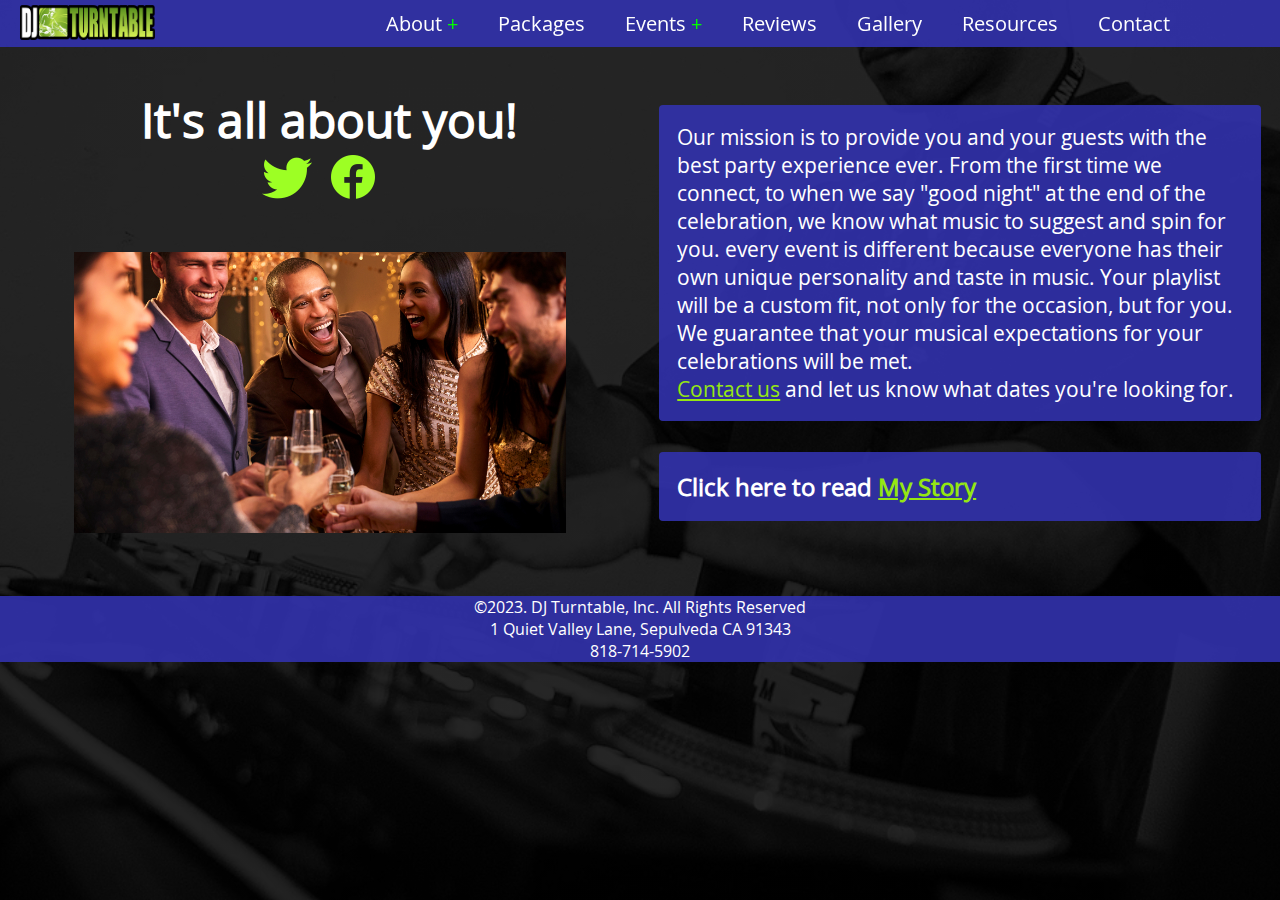
<file: about.html>
<!DOCTYPE html>
<html lang="en">
    <head>
        <title>DJ Turntable :: Musical and Entertainment Services</title>
        <meta charset="utf-8">
        <link rel="stylesheet" type="text/css" href="style.css">
        <script src="https://ajax.googleapis.com/ajax/libs/jquery/3.5.1/jquery.min.js"></script>
        
        <meta name="viewport" content="width=device-width,initial-scale=1">
        <link rel="icon" href="DJ_Turntable_LOGO_2.png">
    </head>
    <body>
        
        <div class="containerA">
            <!-- <a href="#"><img class="logo" src="DJ_Turntable_LOGO_3.png"></a> -->
            <!-- <a href="#"><img class="small-logo" src="DJ_Turntable_LOGO_1.png"></a> -->
            <nav>
                <a href="index.html" class="small-link"><img class="small-logo" src="DJ_Turntable_LOGO_1.png" alt="DJ Turntable Logo"></a>
                <a href="index.html" class="logo-link"><img class="logo" src="DJ_Turntable_LOGO_3.png" alt="DJ Turntable Logo 3"></a>
                <br>
                <a href="#" class="placeholder">LO</a>
                <!-- <input type="checkbox" id="menu-bar">
                <label for="menu-bar">Menu</label> -->
                <div class="menu-btn">
                    <div class="menu-btn__burger"></div>
                  </div>
                  
                <div class="navbar">
                    <ul>
                        <li><a href="about.html" id="about" onclick="aboutClick()">about <span class="plus">+</span></a>
                            <ul class = "dropdown-menu1">
                                <li class="dropdown-item1"><a href="story.html">My Story</a></li>
                            </ul>
                        </li>
                        
                        <li><a href="packages.html">packages</a></li>
                        <li><a href="events.html" id="events" onclick="eventClick()">events <span class="plus">+</span></a>
                            <ul class = "dropdown-menu2">
                                <li class = "dropdown-item1"><a href="weddings.html">weddings</a></li>
                                <li class = "dropdown-item2"><a href="celebrations.html">school celebrations</a></li>
                                <li class = "dropdown-item3"><a href="corporate.html">corporate events</a></li>
                                <li class = "dropdown-item4"><a href="occasions.html">special occasions</a></li>
                            </ul>
                        </li>    
                        <li><a href="reviews.html">reviews</a></li>
                        <li><a href="gallery.html">gallery</a></li>
                        <li><a href="resources.html">resources</a></li>
                        <li><a href="contact.html">contact</a></li>
                    </ul>
            </div>
            <script src="main.js"></script>
            </nav>
            <div class="spacer-area">
                <span>placeholder</span>
            </div>
            <div class="nestedgridA">
                <header class="headerA">
                    <div>
                    <h1>It's all about you!</h1>
                    <img src="twitter-icon.png" alt="Twitter Logo">
                    <img id="facebook" src="facebook-icon.png" alt="facebook logo">
                    </div>
                </header>
                <figure>
                    <img src="about.jpg" alt="people having a conversation at a party">
                </figure>
            </div>
            <main>
                <div>
                    <p>Our mission is to provide you and your guests with the best party experience ever. From the first time we connect, to when we say "good night" at the end of the celebration, we know what music to suggest and spin for you. every event is different because everyone has their own unique personality and taste in music. Your playlist will be a custom fit, not only for the occasion, but for you. We guarantee that your musical expectations for your celebrations will be met.</p>
                    <span><a href="contact.html" class="green">Contact us</a> and let us know what dates you're looking for.</span>
                </div>
            </main>
            <section>
                <div>
                    <h2>Click here to read <a href="story.html" class="green">My Story</a></h2>
                </div>
            </section>
            <footer>
                <p>©2023. DJ Turntable, Inc. All Rights Reserved</p>
                <p>1 Quiet Valley Lane, Sepulveda CA 91343</p>
                <p>818-714-5902</p>
            </footer>
        </div>
    </body>
</html>
</file>
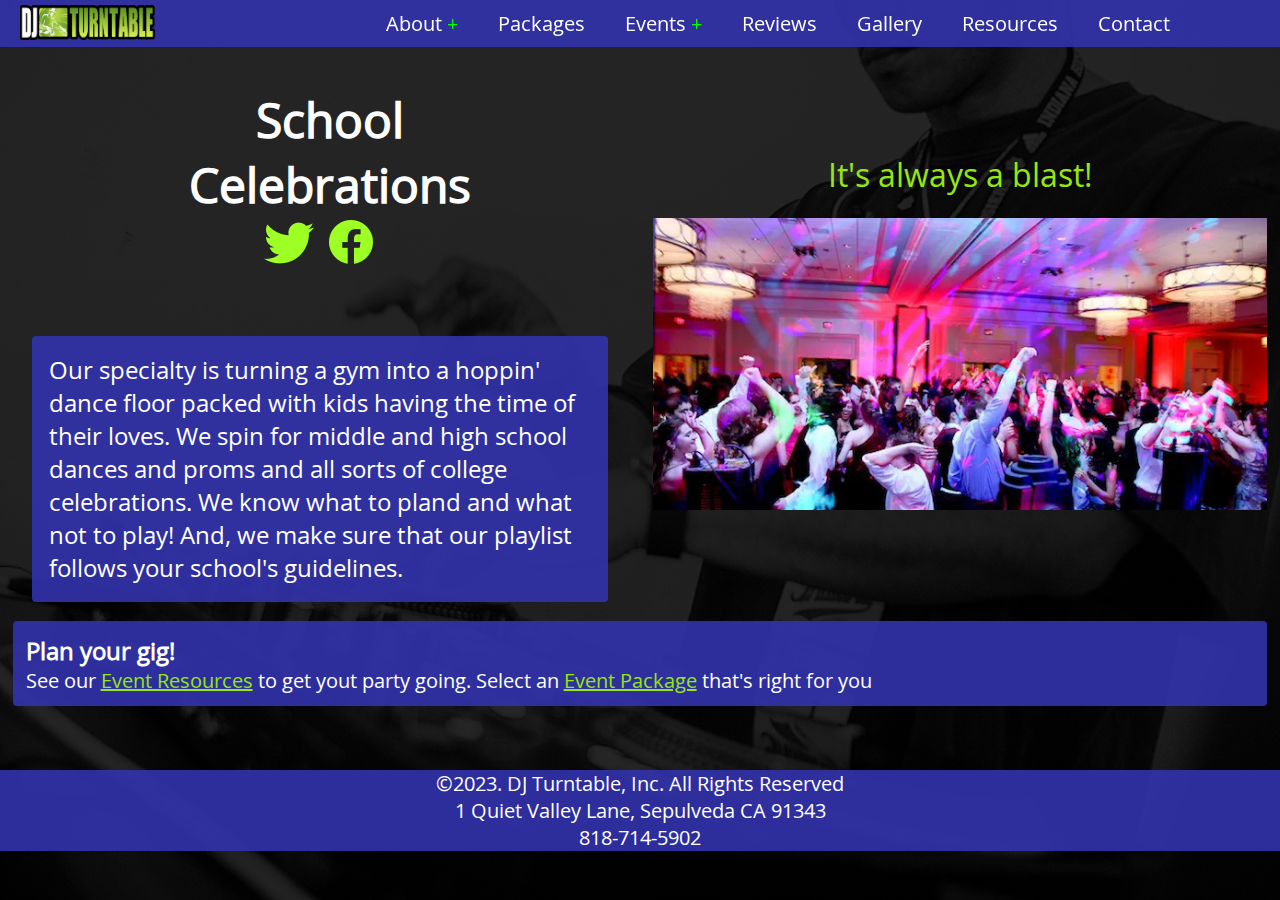
<file: celebrations.html>
<!DOCTYPE html>
<html lang="en">
    <head>
        <title>DJ Turntable :: Musical and Entertainment Services</title>
        <meta charset="utf-8">
        <link rel="stylesheet" type="text/css" href="style.css">
        <script src="https://ajax.googleapis.com/ajax/libs/jquery/3.5.1/jquery.min.js"></script>
        
        <meta name="viewport" content="width=device-width,initial-scale=1">
        <link rel="icon" href="DJ_Turntable_LOGO_2.png">
    </head>
    <body>
        
        <div class="container2">
            <!-- <a href="#"><img class="logo" src="DJ_Turntable_LOGO_3.png"></a> -->
            <!-- <a href="#"><img class="small-logo" src="DJ_Turntable_LOGO_1.png"></a> -->
            <nav>
                <a href="index.html" class="small-link"><img class="small-logo" src="DJ_Turntable_LOGO_1.png" alt="DJ Turntable Logo"></a>
                <a href="index.html" class="logo-link"><img class="logo" src="DJ_Turntable_LOGO_3.png" alt="DJ Turntable Logo 3"></a>
                <br>
                <a href="#" class="placeholder">LO</a>
                <!-- <input type="checkbox" id="menu-bar">
                <label for="menu-bar">Menu</label> -->
                <div class="menu-btn">
                    <div class="menu-btn__burger"></div>
                  </div>
                  
                <div class="navbar">
                    <ul>
                        <li><a href="about.html" id="about" onclick="aboutClick()">about <span class="plus">+</span></a>
                            <ul class = "dropdown-menu1">
                                <li class="dropdown-item1"><a href="story.html">My Story</a></li>
                            </ul>
                        </li>
                        
                        <li><a href="packages.html">packages</a></li>
                        <li><a href="events.html" id="events" onclick="eventClick()">events <span class="plus">+</span></a>
                            <ul class = "dropdown-menu2">
                                <li class = "dropdown-item1"><a href="weddings.html">weddings</a></li>
                                <li class = "dropdown-item2"><a href="celebrations.html">school celebrations</a></li>
                                <li class = "dropdown-item3"><a href="corporate.html">corporate events</a></li>
                                <li class = "dropdown-item4"><a href="occasions.html">special occasions</a></li>
                            </ul>
                        </li>    
                        <li><a href="reviews.html">reviews</a></li>
                        <li><a href="gallery.html">gallery</a></li>
                        <li><a href="resources.html">resources</a></li>
                        <li><a href="contact.html">contact</a></li>
                    </ul>
            </div>
            <script src="main.js"></script>
            </nav>
            <div class="spacer-area">
                <span>placeholder</span>
            </div>
            <header class="header2">
                <h1>School Celebrations</h1>
                <img src="twitter-icon.png" alt="Twitter Logo">
                <img id="facebook" src="facebook-icon.png" alt="facebook logo">
            </header>
            <figure>
                <figcaption>It's always a blast!</figcaption><br>
                <img src="school-dance.jpg" alt="DJ Turntable performing at a school dance">
            </figure>
            <main>
                <div><p>Our specialty is turning a gym into a hoppin' dance floor packed with kids having the time of their loves. We spin for middle and high school dances and proms and all sorts of college celebrations. We know what to pland and what not to play! And, we make sure that our playlist follows your school's guidelines.</p>
                </div>
            </main>
            <section>
                <h2>Plan your gig!</h2>
                <p>See our <a href="resources.html"><span class="green">Event Resources</span></a> to get yout party going. Select an <a href="packages.html"><span class="green">Event Package</span></a> that's right for you</p>
            </section>
            <footer>
                <p>©2023. DJ Turntable, Inc. All Rights Reserved</p>
                <p>1 Quiet Valley Lane, Sepulveda CA 91343</p>
                <p>818-714-5902</p>
            </footer>
        </div>
    </body>
</html>
</file>
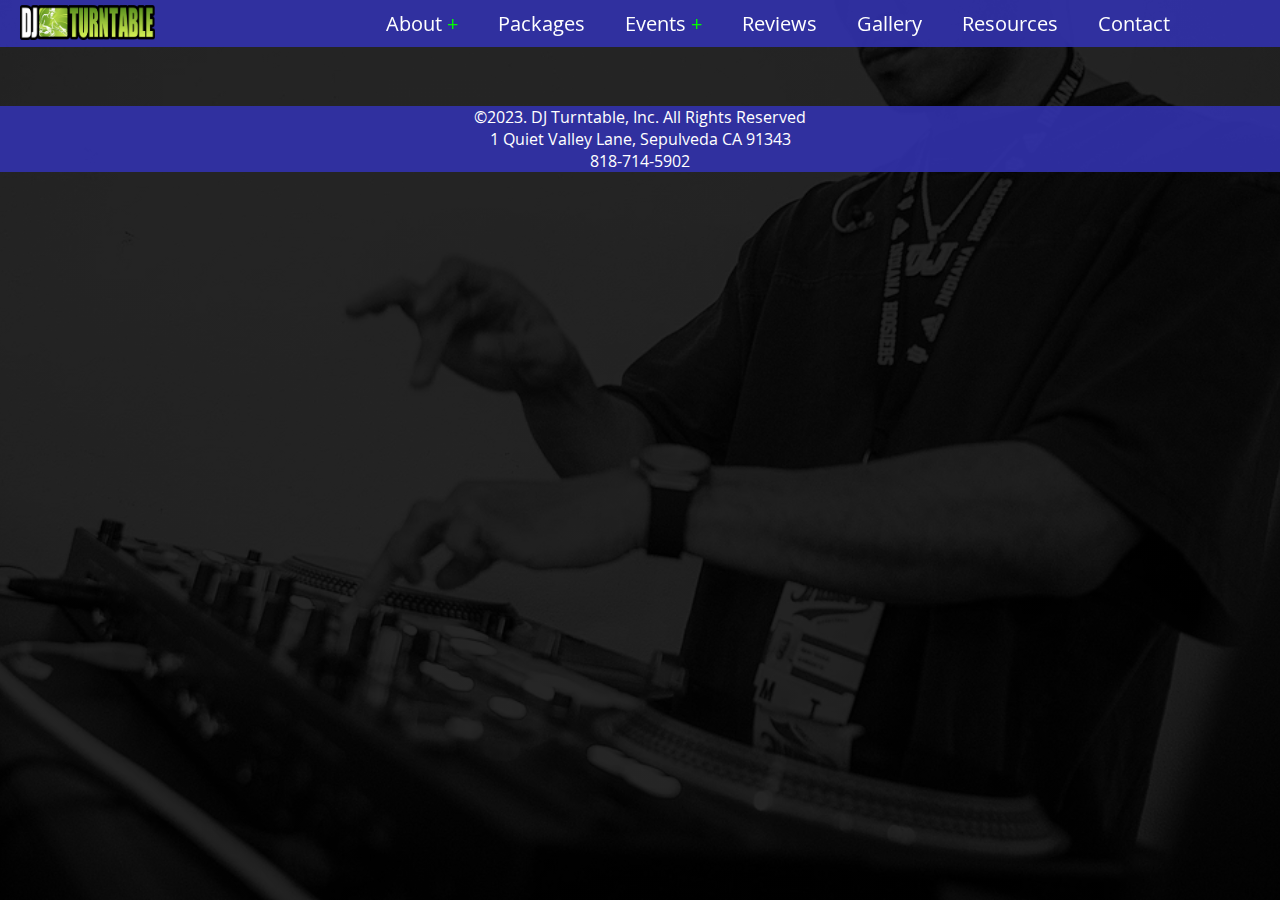
<file: common.html>
<!DOCTYPE html>
<html lang="en">
    <head>
        <title>DJ Turntable :: Musical and Entertainment Services</title>
        <meta charset="utf-8">
        <link rel="stylesheet" type="text/css" href="style.css">
        <script src="https://ajax.googleapis.com/ajax/libs/jquery/3.5.1/jquery.min.js"></script>
        
        <meta name="viewport" content="width=device-width,initial-scale=1">
        <link rel="icon" href="DJ_Turntable_LOGO_2.png">
    </head>
    <body>
        
        <div class="container1">
            <!-- <a href="#"><img class="logo" src="DJ_Turntable_LOGO_3.png"></a> -->
            <!-- <a href="#"><img class="small-logo" src="DJ_Turntable_LOGO_1.png"></a> -->
            <nav>
                <a href="index.html"><img class="small-logo" src="DJ_Turntable_LOGO_1.png"></a>
                <a href="index.html"><img class="logo" src="DJ_Turntable_LOGO_3.png"></a>
                <br>
                <a href="#" class="placeholder">LO</a>
                <!-- <input type="checkbox" id="menu-bar">
                <label for="menu-bar">Menu</label> -->
                <div class="menu-btn">
                    <div class="menu-btn__burger"></div>
                  </div>
                  
                <div class="navbar">
                    <ul>
                        <li><a href="about.html" id="about" onclick="aboutClick()">about <span class="plus">+</span></a>
                            <ul class = "dropdown-menu1">
                                <li class="dropdown-item1"><a href="story.html">My Story</a></li>
                            </ul>
                        </li>
                        
                        <li><a href="#">packages</a></li>
                        <li><a href="events.html" id="events" onclick="eventClick()">events <span class="plus">+</span></a>
                            <ul class = "dropdown-menu2">
                                <li class = "dropdown-item1"><a href="weddings.html">weddings</a></li>
                                <li class = "dropdown-item2"><a href="celebrations.html">school celebrations</a></li>
                                <li class = "dropdown-item3"><a href="corporare.html">corporate events</a></li>
                                <li class = "dropdown-item4"><a href="occasions.html">special occasions</a></li>
                            </ul>
                        </li>    
                        <li><a href="reviews.html">reviews</a></li>
                        <li><a href="gallery.html">gallery</a></li>
                        <li><a href="resources.html">resources</a></li>
                        <li><a href="contact.html">contact</a></li>
                    </ul>
            </div>
            <script src="main.js"></script>
            </nav>
            <div class="spacer-area">
                <span>placeholder</span>
            </div>
            <footer>
                <p>©2023. DJ Turntable, Inc. All Rights Reserved</p>
                <p>1 Quiet Valley Lane, Sepulveda CA 91343</p>
                <p>818-714-5902</p>
            </footer>
        </div>
    </body>
</html>
</file>
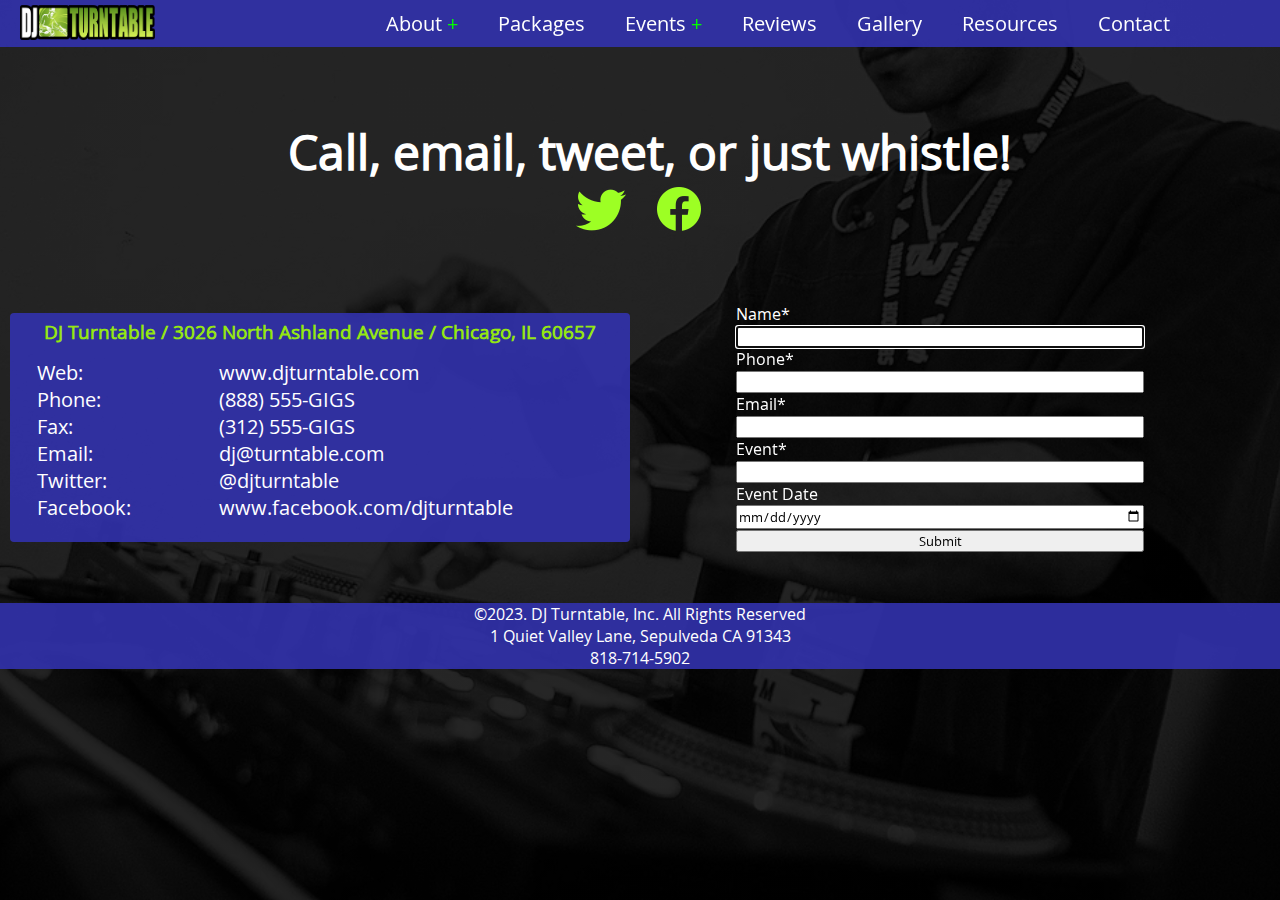
<file: contact.html>
<!DOCTYPE html>
<html lang="en">
    <head>
        <title>DJ Turntable :: Musical and Entertainment Services</title>
        <meta charset="utf-8">
        <link rel="stylesheet" type="text/css" href="style.css">
        <script src="https://ajax.googleapis.com/ajax/libs/jquery/3.5.1/jquery.min.js"></script>
        
        <meta name="viewport" content="width=device-width,initial-scale=1">
        <link rel="icon" href="DJ_Turntable_LOGO_2.png">
    </head>
    <body>
        
        <div class="containerC">
            <!-- <a href="#"><img class="logo" src="DJ_Turntable_LOGO_3.png"></a> -->
            <!-- <a href="#"><img class="small-logo" src="DJ_Turntable_LOGO_1.png"></a> -->
            <nav>
                <a href="index.html" class="small-link"><img class="small-logo" src="DJ_Turntable_LOGO_1.png" alt="DJ Turntable Logo"></a>
                <a href="index.html" class="logo-link"><img class="logo" src="DJ_Turntable_LOGO_3.png" alt="DJ Turntable Logo 3"></a>
                <br>
                <a href="#" class="placeholder">LO</a>
                <!-- <input type="checkbox" id="menu-bar">
                <label for="menu-bar">Menu</label> -->
                <div class="menu-btn">
                    <div class="menu-btn__burger"></div>
                  </div>
                  
                <div class="navbar">
                    <ul>
                        <li><a href="about.html" id="about" onclick="aboutClick()">about <span class="plus">+</span></a>
                            <ul class = "dropdown-menu1">
                                <li class="dropdown-item1"><a href="story.html">My Story</a></li>
                            </ul>
                        </li>
                        
                        <li><a href="packages.html">packages</a></li>
                        <li><a href="events.html" id="events" onclick="eventClick()">events <span class="plus">+</span></a>
                            <ul class = "dropdown-menu2">
                                <li class = "dropdown-item1"><a href="weddings.html">weddings</a></li>
                                <li class = "dropdown-item2"><a href="celebrations.html">school celebrations</a></li>
                                <li class = "dropdown-item3"><a href="corporate.html">corporate events</a></li>
                                <li class = "dropdown-item4"><a href="occasions.html">special occasions</a></li>
                            </ul>
                        </li>    
                        <li><a href="reviews.html">reviews</a></li>
                        <li><a href="gallery.html">gallery</a></li>
                        <li><a href="resources.html">resources</a></li>
                        <li><a href="contact.html">contact</a></li>
                    </ul>
            </div>
            <script src="main.js"></script>
            </nav>
            <div class="spacer-area">
                <span>placeholder</span>
            </div>
            <header>
                <h1>Call, email, tweet, or just whistle!</h1>
                <img src="twitter-icon.png" alt="Twitter Logo">
                <img id="facebook" src="facebook-icon.png" alt="facebook logo">
            </header>
            <main class="nestedgridC">
                
                    <h3 class="formhead">DJ Turntable / 3026 North Ashland Avenue / Chicago, IL 60657</h3>
                    
                    <ul class="leftul">
                        <li>Web:</li>
                        <li>Phone:</li>
                        <li>Fax:</li>
                        <li>Email:</li>
                        <li>Twitter:</li>
                        <li>Facebook:</li>
                    </ul>
                    <ul class="rightul">
                        <li>www.djturntable.com</li>
                        <li>(888) 555-GIGS</li>
                        <li>(312) 555-GIGS</li>
                        <li>dj@turntable.com</li>
                        <li>@djturntable</li>
                        <li>www.facebook.com/djturntable</li>
                    </ul>
                
            </main>
            <form action="https://formspree.io/f/xrgvonpv" method="POST">
                <div class="div1">
                    Name*<br><input type="text" size="40" name="fullname" autofocus required spellcheck="false" autocomplete="off" aria-label="Name"><br>
                    Phone*<br><input type="tel" size="40" name="phone" required autocomplete="off" aria-label="Phone Number"><br>
                    Email*<br><input type="email" size="40" name="email" required spellcheck="false" autocomplete="off" aria-label="Email"><br>
                    Event*<br><input type="text" size="40" name="event" required spellcheck="false" autocomplete="off" aria-label="Name"><br> 
                    Event Date<br><input type="date" name="entry" aria-label="Expected date of entry"><br>
                    <input type= "submit" value="Submit" size="30" class="button" aria-label="Submit">
                </div>
            </form>
            <footer>
                <p>©2023. DJ Turntable, Inc. All Rights Reserved</p>
                <p>1 Quiet Valley Lane, Sepulveda CA 91343</p>
                <p>818-714-5902</p>
            </footer>
        </div>
    </body>
</html>
</file>
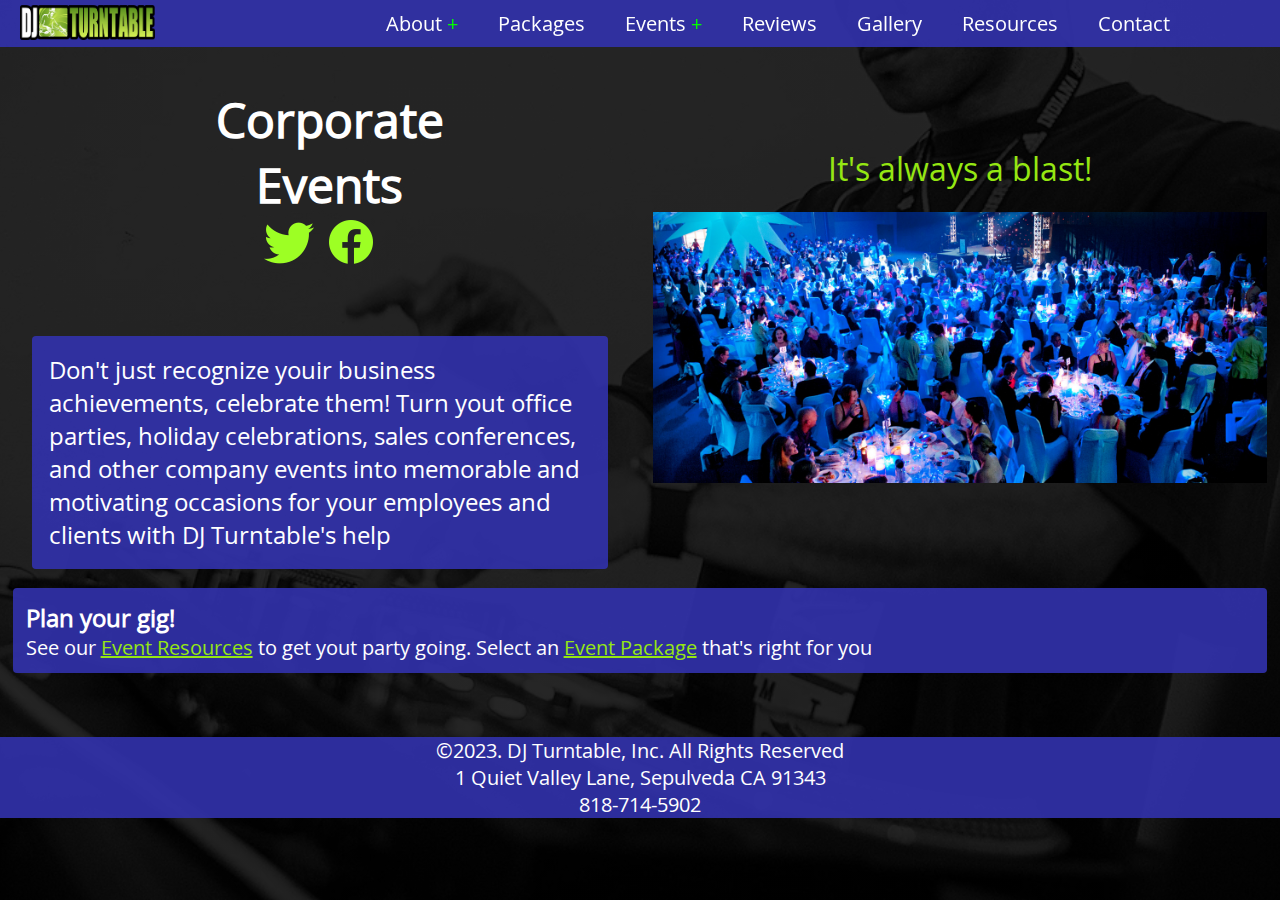
<file: corporate.html>
<!DOCTYPE html>
<html lang="en">
    <head>
        <title>DJ Turntable :: Musical and Entertainment Services</title>
        <meta charset="utf-8">
        <link rel="stylesheet" type="text/css" href="style.css">
        <script src="https://ajax.googleapis.com/ajax/libs/jquery/3.5.1/jquery.min.js"></script>
        
        <meta name="viewport" content="width=device-width,initial-scale=1">
        <link rel="icon" href="DJ_Turntable_LOGO_2.png">
    </head>
    <body>
        
        <div class="container2">
            <!-- <a href="#"><img class="logo" src="DJ_Turntable_LOGO_3.png"></a> -->
            <!-- <a href="#"><img class="small-logo" src="DJ_Turntable_LOGO_1.png"></a> -->
            <nav>
                <a href="index.html" class="small-link"><img class="small-logo" src="DJ_Turntable_LOGO_1.png" alt="DJ Turntable Logo"></a>
                <a href="index.html" class="logo-link"><img class="logo" src="DJ_Turntable_LOGO_3.png" alt="DJ Turntable Logo 3"></a>
                <br>
                <a href="#" class="placeholder">LO</a>
                <!-- <input type="checkbox" id="menu-bar">
                <label for="menu-bar">Menu</label> -->
                <div class="menu-btn">
                    <div class="menu-btn__burger"></div>
                  </div>
                  
                <div class="navbar">
                    <ul>
                        <li><a href="about.html" id="about" onclick="aboutClick()">about <span class="plus">+</span></a>
                            <ul class = "dropdown-menu1">
                                <li class="dropdown-item1"><a href="story.html">My Story</a></li>
                            </ul>
                        </li>
                        
                        <li><a href="packages.html">packages</a></li>
                        <li><a href="events.html" id="events" onclick="eventClick()">events <span class="plus">+</span></a>
                            <ul class = "dropdown-menu2">
                                <li class = "dropdown-item1"><a href="weddings.html">weddings</a></li>
                                <li class = "dropdown-item2"><a href="celebrations.html">school celebrations</a></li>
                                <li class = "dropdown-item3"><a href="corporate.html">corporate events</a></li>
                                <li class = "dropdown-item4"><a href="occasions.html">special occasions</a></li>
                            </ul>
                        </li>    
                        <li><a href="reviews.html">reviews</a></li>
                        <li><a href="gallery.html">gallery</a></li>
                        <li><a href="resources.html">resources</a></li>
                        <li><a href="contact.html">contact</a></li>
                    </ul>
            </div>
            <script src="main.js"></script>
            </nav>
            <div class="spacer-area">
                <span>placeholder</span>
            </div>
            <header class="header2">
                <h1>Corporate Events</h1>
                <img src="twitter-icon.png" alt="Twitter Logo">
                <img id="facebook" src="facebook-icon.png" alt="facebook logo">
            </header>
            <figure>
                <figcaption>It's always a blast!</figcaption><br>
                <img src="corporate.jpg" alt="DJ Turntable performing at a wedding">
            </figure>
            <main>
                <div><p>Don't just recognize youir business achievements, celebrate them! Turn yout office parties, holiday celebrations, sales conferences, and other company events into memorable and motivating occasions for your employees and clients with DJ Turntable's help</p>
                </div>
            </main>
            <section>
                <h2>Plan your gig!</h2>
                <p>See our <a href="resources.html"><span class="green">Event Resources</span></a> to get yout party going. Select an <a href="packages.html"><span class="green">Event Package</span></a> that's right for you</p>
            </section>
            <footer>
                <p>©2023. DJ Turntable, Inc. All Rights Reserved</p>
                <p>1 Quiet Valley Lane, Sepulveda CA 91343</p>
                <p>818-714-5902</p>
            </footer>
        </div>
    </body>
</html>
</file>
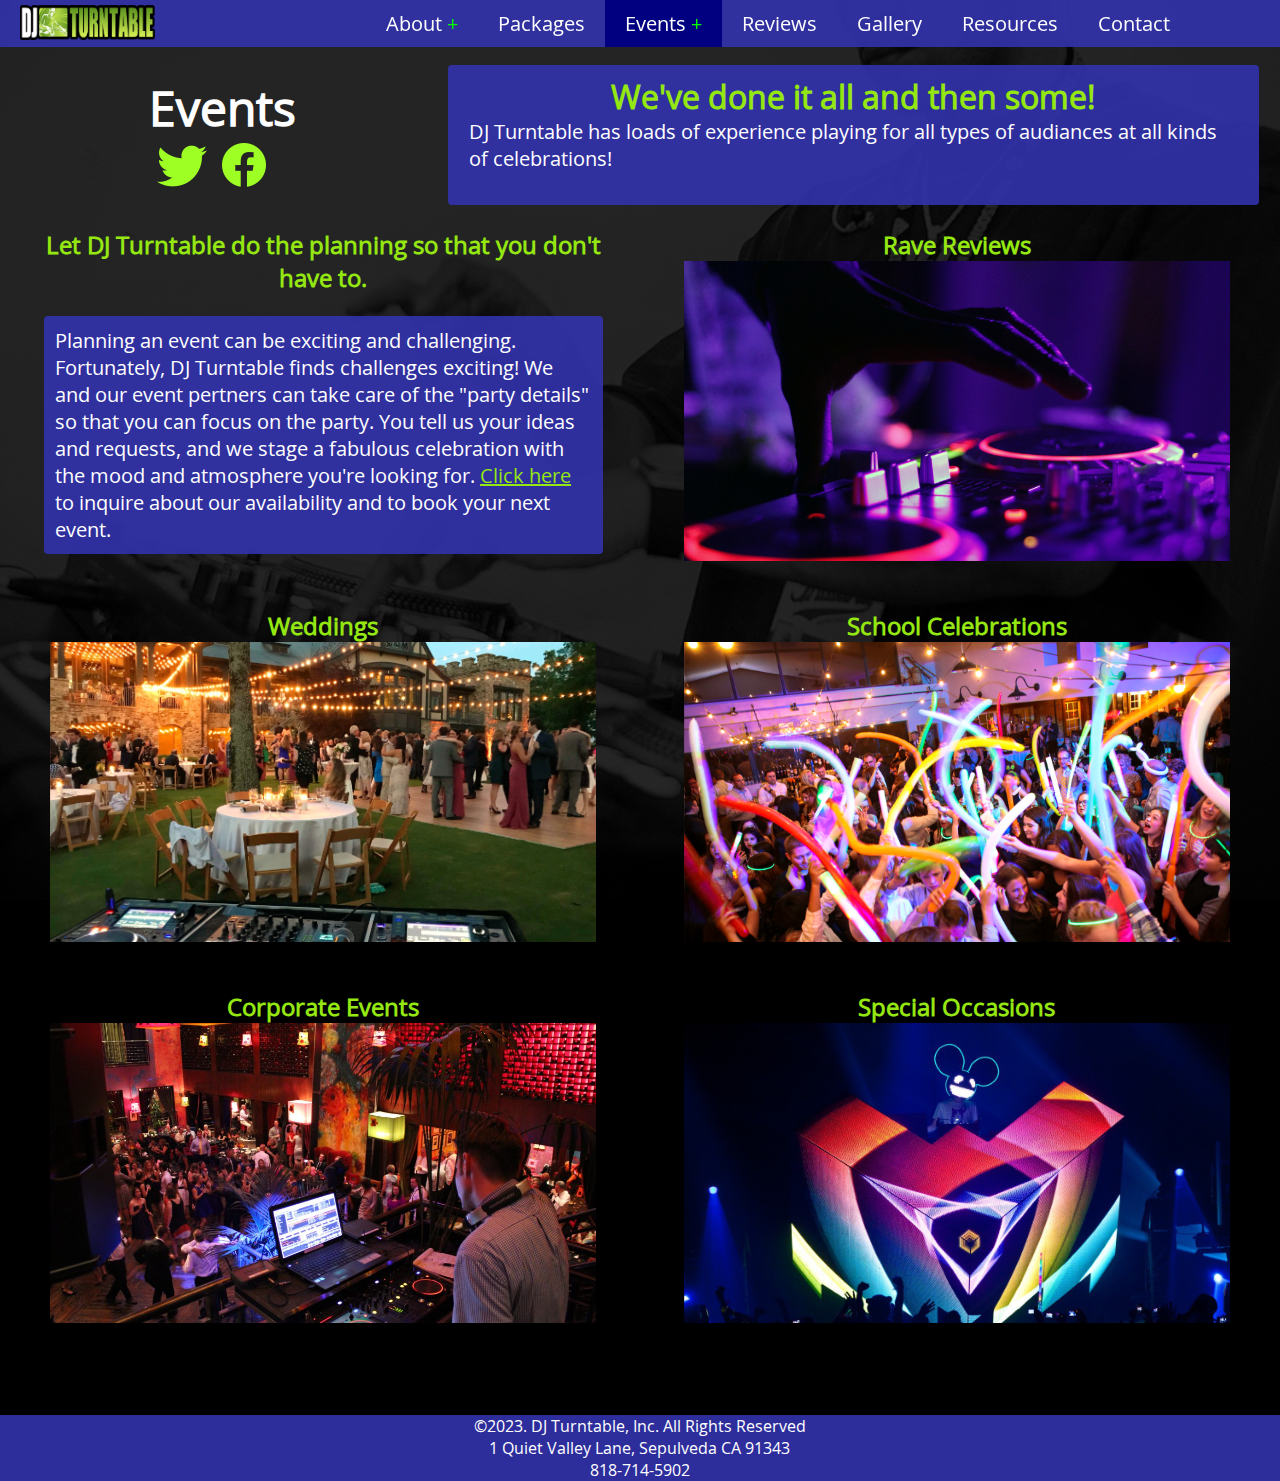
<file: events.html>
<!DOCTYPE html>
<html lang="en">
    <head>
        <title>DJ Turntable :: Musical and Entertainment Services</title>
        <meta charset="utf-8">
        <link rel="stylesheet" type="text/css" href="style.css">
        <script src="https://ajax.googleapis.com/ajax/libs/jquery/3.5.1/jquery.min.js"></script>
        
        <meta name="viewport" content="width=device-width,initial-scale=1">
        <link rel="icon" href="DJ_Turntable_LOGO_2.png">
    </head>
    <body>
        
        <div class="containerE">
            <!-- <a href="#"><img class="logo" src="DJ_Turntable_LOGO_3.png"></a> -->
            <!-- <a href="#"><img class="small-logo" src="DJ_Turntable_LOGO_1.png"></a> -->
            <nav>
                <a href="index.html" class="small-link"><img class="small-logo" src="DJ_Turntable_LOGO_1.png" alt="DJ Turntable Logo"></a>
                <a href="index.html" class="logo-link"><img class="logo" src="DJ_Turntable_LOGO_3.png" alt="DJ Turntable Logo 3"></a>
                <br>
                <a href="#" class="placeholder">LO</a>
                <!-- <input type="checkbox" id="menu-bar">
                <label for="menu-bar">Menu</label> -->
                <div class="menu-btn">
                    <div class="menu-btn__burger"></div>
                  </div>
                  
                <div class="navbar">
                    <ul>
                        <li><a href="about.html" id="about" onclick="aboutClick()">about <span class="plus">+</span></a>
                            <ul class = "dropdown-menu1">
                                <li class="dropdown-item1"><a href="story.html">My Story</a></li>
                            </ul>
                        </li>
                        
                        <li><a href="packages.html">packages</a></li>
                        <li><a href="events.html" id="events" onclick="eventClick()" class="active">events <span class="plus">+</span></a>
                            <ul class = "dropdown-menu2">
                                <li class = "dropdown-item1"><a href="weddings.html">weddings</a></li>
                                <li class = "dropdown-item2"><a href="celebrations.html">school celebrations</a></li>
                                <li class = "dropdown-item3"><a href="corporate.html">corporate events</a></li>
                                <li class = "dropdown-item4"><a href="occasions.html">special occasions</a></li>
                            </ul>
                        </li>    
                        <li><a href="reviews.html">reviews</a></li>
                        <li><a href="gallery.html">gallery</a></li>
                        <li><a href="resources.html">resources</a></li>
                        <li><a href="contact.html">contact</a></li>
                    </ul>
            </div>
            <script src="main.js"></script>
            </nav>
            <div class="spacer-area">
                <span>placeholder</span>
            </div>
            <header class="headerE">
                <h1>Events</h1>
                <img src="twitter-icon.png" alt="Twitter Logo">
                <img id="facebook" src="facebook-icon.png" alt="facebook logo">
            </header>
            <section class="sectionE">
                <h2>We've done it all and then some!</h2>
                <p>DJ Turntable has loads of experience playing for all types of audiances at all kinds of celebrations!</p>
            </section>
            <main class="nestedgridE">
                <aside class="area1 img__wrap">
                    <h2>Let DJ Turntable do the planning so that you don't have to.</h2>
                    <div>
                        <p>Planning an event can be exciting and challenging. Fortunately, DJ Turntable finds challenges exciting! We and our event pertners can take care of the "party details" so that you can focus on the party. You tell us your ideas and requests, and we stage a fabulous celebration with the mood and atmosphere you're looking for. <a href="contact.html"><span class="green">Click here</span></a> to inquire about our availability and to book your next event.</p>
                    </div>
                </aside>
                <div class="area2 img__wrap">
                    <h2>Rave Reviews</h2>
                    <div class="img-container">
                        <a href="reviews.html"><div class="highlight">
                            <div class="img__description_layer">
                                <p class="img__description">"A great time was had by all, thanks to the amazing playlist that you put together. You gave us a great ride down memory lane!"</p>
                            </div>
                        </div></a>
                        
                    </div>
                    
                    <img src="DJPic1.jpg" alt="Generic Turtable image">
                   
                </div>
                <div class="area3 img__wrap">
                    <h2>Weddings</h2>
                    <div class="img-container">
                        <a href="weddings.html"><div class="highlight">
                            <div class="img__description_layer">
                                <p class="img__description"><b>Weddings</b></p>
                            </div>
                        </div></a>
                    </div>
                    <img src="gallery2.jpg" alt="Picture of wedding">
                </div>
                <div class="area4 img__wrap">
                    <h2>School Celebrations</h2>
                    <div class="img-container">
                        <div>
                            <a href="celebrations.html"><div class="highlight">
                                <div class="img__description_layer">
                                    <p class="img__description"><b>School Celebrations</b></p>
                                </div>
                            </div></a>
                        </div>
                    </div>
                    <img src="gallery4.jpg" alt="Picture of school celebration">
                    
                </div>
                <div class="area5 img__wrap">
                    <h2>Corporate Events</h2>
                    <div class="img-container">
                        <div>
                            <a href="corporate.html"><div class="highlight">
                                <div class="img__description_layer">
                                    <p class="img__description"><b>Corporate Events</b></p>
                                </div>
                            </div></a>
                        </div>
                    </div>
                    <img src="gallery3.jpg" alt="picture of corporate event">
                </div>
                <div class="area6 img__wrap">
                    <h2>Special Occasions</h2>
                    <div class="img-container">
                        <div>
                            <a href="occasions.html"><div class="highlight">
                                <div class="img__description_layer">
                                    <p class="img__description"><b>Special Occasions</b></p>
                                </div>
                            </div></a>
                        </div>
                    </div>
                    <img src="gallery6.jpg" alt="picture of dj turntable playing at a special occasion">
                </div>
            </main>
            <footer class="footerE">
                <p>©2023. DJ Turntable, Inc. All Rights Reserved</p>
                <p>1 Quiet Valley Lane, Sepulveda CA 91343</p>
                <p>818-714-5902</p>
            </footer>
        </div>
    </body>
</html>
</file>
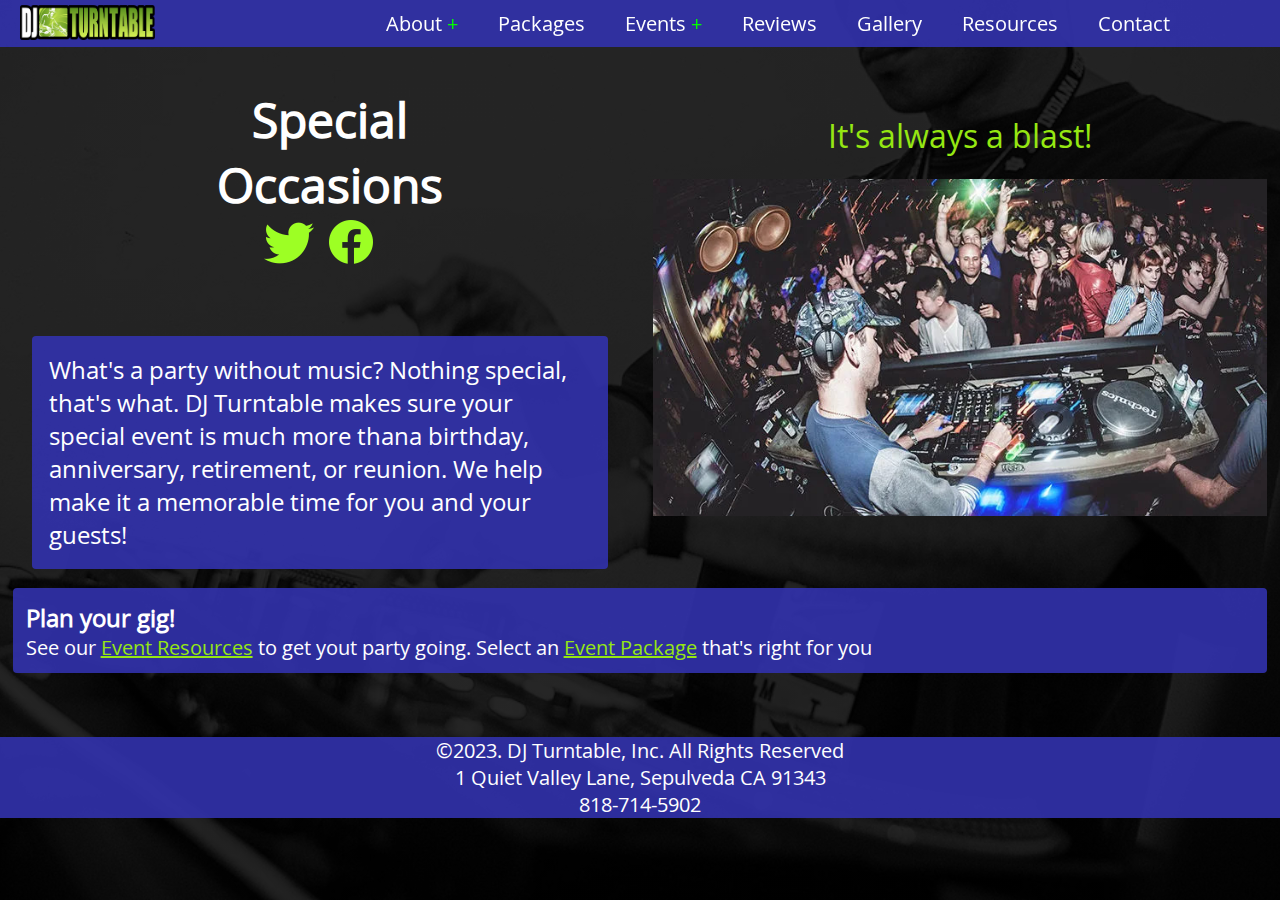
<file: occasions.html>
<!DOCTYPE html>
<html lang="en">
    <head>
        <title>DJ Turntable :: Musical and Entertainment Services</title>
        <meta charset="utf-8">
        <link rel="stylesheet" type="text/css" href="style.css">
        <script src="https://ajax.googleapis.com/ajax/libs/jquery/3.5.1/jquery.min.js"></script>
        
        <meta name="viewport" content="width=device-width,initial-scale=1">
        <link rel="icon" href="DJ_Turntable_LOGO_2.png">
    </head>
    <body>
        
        <div class="container2">
            <!-- <a href="#"><img class="logo" src="DJ_Turntable_LOGO_3.png"></a> -->
            <!-- <a href="#"><img class="small-logo" src="DJ_Turntable_LOGO_1.png"></a> -->
            <nav>
                <a href="index.html"><img class="small-logo" src="DJ_Turntable_LOGO_1.png" alt="DJ Turntable Logo"></a>
                <a href="index.html"><img class="logo" src="DJ_Turntable_LOGO_3.png" alt="DJ Turntable Logo"></a>
                <br>
                <a href="#" class="placeholder">LO</a>
                <!-- <input type="checkbox" id="menu-bar">
                <label for="menu-bar">Menu</label> -->
                <div class="menu-btn">
                    <div class="menu-btn__burger"></div>
                  </div>
                  
                <div class="navbar">
                    <ul>
                        <li><a href="about.html" id="about" onclick="aboutClick()">about <span class="plus">+</span></a>
                            <ul class = "dropdown-menu1">
                                <li class="dropdown-item1"><a href="story.html">My Story</a></li>
                            </ul>
                        </li>
                        
                        <li><a href="packages.html">packages</a></li>
                        <li><a href="events.html" id="events" onclick="eventClick()">events <span class="plus">+</span></a>
                            <ul class = "dropdown-menu2">
                                <li class = "dropdown-item1"><a href="weddings.html">weddings</a></li>
                                <li class = "dropdown-item2"><a href="celebrations.html">school celebrations</a></li>
                                <li class = "dropdown-item3"><a href="corporate.html">corporate events</a></li>
                                <li class = "dropdown-item4"><a href="occasions.html">special occasions</a></li>
                            </ul>
                        </li>    
                        <li><a href="reviews.html">reviews</a></li>
                        <li><a href="gallery.html">gallery</a></li>
                        <li><a href="resources.html">resources</a></li>
                        <li><a href="contact.html">contact</a></li>
                    </ul>
            </div>
            <script src="main.js"></script>
            </nav>
            <div class="spacer-area">
                <span>placeholder</span>
            </div>
            <header>
                <h1>Special Occasions</h1>
                <img src="twitter-icon.png" alt="Twitter Logo">
                <img id="facebook" src="facebook-icon.png" alt="facebook logo">
            </header>
            <figure>
                <figcaption>It's always a blast!</figcaption><br>
                <img src="party.jpg" alt="DJ Turntable performing at a wedding">
            </figure>
            <main>
                <div><p>What's a party without music? Nothing special, that's what. DJ Turntable makes sure your special event is much more thana birthday, anniversary, retirement, or reunion. We help make it a memorable time for you and your guests!</p>
                </div>
            </main>
            <section>
                <h2>Plan your gig!</h2>
                <p>See our <a href="resources.html"><span class="green">Event Resources</span></a> to get yout party going. Select an <a href="packages.html"><span class="green">Event Package</span></a> that's right for you</p>
            </section>
            <footer>
                <p>©2023. DJ Turntable, Inc. All Rights Reserved</p>
                <p>1 Quiet Valley Lane, Sepulveda CA 91343</p>
                <p>818-714-5902</p>
            </footer>
        </div>
    </body>
</html>
</file>
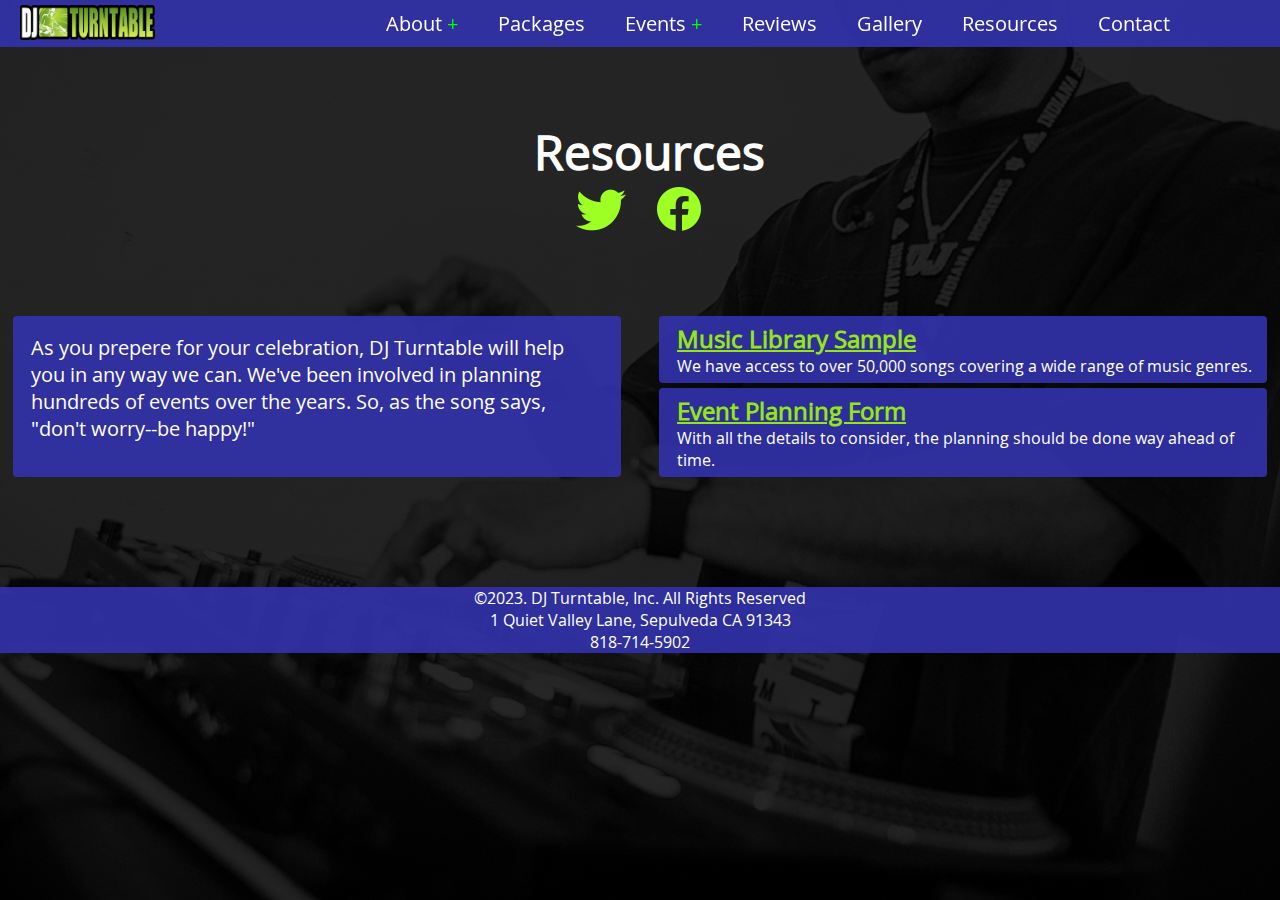
<file: resources.html>
<!DOCTYPE html>
<html lang="en">
    <head>
        <title>DJ Turntable :: Musical and Entertainment Services</title>
        <meta charset="utf-8">
        <link rel="stylesheet" type="text/css" href="style.css">
        <script src="https://ajax.googleapis.com/ajax/libs/jquery/3.5.1/jquery.min.js"></script>
        
        <meta name="viewport" content="width=device-width,initial-scale=1">
        <link rel="icon" href="DJ_Turntable_LOGO_2.png">
    </head>
    <body>
        
        <div class="containerRES">
            <!-- <a href="#"><img class="logo" src="DJ_Turntable_LOGO_3.png"></a> -->
            <!-- <a href="#"><img class="small-logo" src="DJ_Turntable_LOGO_1.png"></a> -->
            <nav>
                <a href="index.html" class="small-link"><img class="small-logo" src="DJ_Turntable_LOGO_1.png" alt="DJ Turntable Logo"></a>
                <a href="index.html" class="logo-link"><img class="logo" src="DJ_Turntable_LOGO_3.png" alt="DJ Turntable Logo 3"></a>
                <br>
                <a href="#" class="placeholder">LO</a>
                <!-- <input type="checkbox" id="menu-bar">
                <label for="menu-bar">Menu</label> -->
                <div class="menu-btn">
                    <div class="menu-btn__burger"></div>
                  </div>
                  
                <div class="navbar">
                    <ul>
                        <li><a href="about.html" id="about" onclick="aboutClick()">about <span class="plus">+</span></a>
                            <ul class = "dropdown-menu1">
                                <li class="dropdown-item1"><a href="story.html">My Story</a></li>
                            </ul>
                        </li>
                        
                        <li><a href="packages.html">packages</a></li>
                        <li><a href="events.html" id="events" onclick="eventClick()">events <span class="plus">+</span></a>
                            <ul class = "dropdown-menu2">
                                <li class = "dropdown-item1"><a href="weddings.html">weddings</a></li>
                                <li class = "dropdown-item2"><a href="celebrations.html">school celebrations</a></li>
                                <li class = "dropdown-item3"><a href="corporate.html">corporate events</a></li>
                                <li class = "dropdown-item4"><a href="occasions.html">special occasions</a></li>
                            </ul>
                        </li>    
                        <li><a href="reviews.html">reviews</a></li>
                        <li><a href="gallery.html">gallery</a></li>
                        <li><a href="resources.html">resources</a></li>
                        <li><a href="contact.html">contact</a></li>
                    </ul>
            </div>
            <script src="main.js"></script>
            </nav>
            <div class="spacer-area">
                <span>placeholder</span>
            </div>
            <header>
                <h1>Resources</h1>
                <img src="twitter-icon.png" alt="Twitter Logo">
                <img id="facebook" src="facebook-icon.png" alt="facebook logo">
            </header>
            <main class="nestedgridRES">
                <div class="res-paragraph">
                    <p>As you prepere for your celebration, DJ Turntable will help you in any way we can. We've been involved in planning hundreds of events over the years. So, as the song says, "don't worry--be happy!"</p>
                </div>
                <div class="library">
                    <a href="https://open.spotify.com/playlist/6vDGVr652ztNWKZuHvsFvx"><h2 class="green">Music Library Sample</h2></a>
                    <span>We have access to over 50,000 songs covering a wide range of music genres.</span>
                </div>
                <div class="planning-form">
                    <a href="Event_Planning_Form.pdf"><h2 class="green">Event Planning Form</h2></a>
                    <span>With all the details to consider, the planning should be done way ahead of time.</span>
                </div>
            </main>
            <footer>
                <p>©2023. DJ Turntable, Inc. All Rights Reserved</p>
                <p>1 Quiet Valley Lane, Sepulveda CA 91343</p>
                <p>818-714-5902</p>
            </footer>
        </div>
    </body>
</html>
</file>
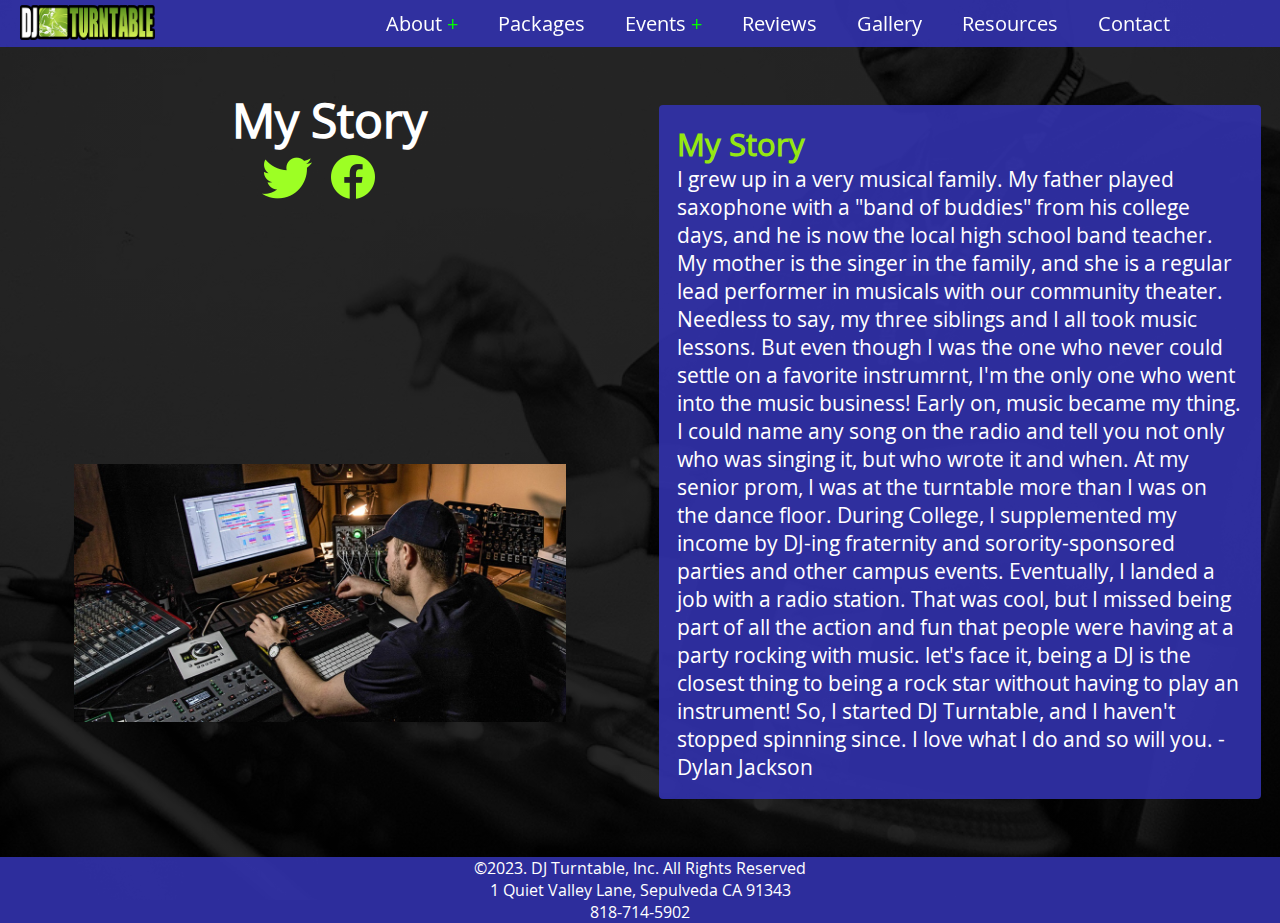
<file: story.html>
<!DOCTYPE html>
<html lang="en">
    <head>
        <title>DJ Turntable :: Musical and Entertainment Services</title>
        <meta charset="utf-8">
        <link rel="stylesheet" type="text/css" href="style.css">
        <script src="https://ajax.googleapis.com/ajax/libs/jquery/3.5.1/jquery.min.js"></script>
        
        <meta name="viewport" content="width=device-width,initial-scale=1">
        <link rel="icon" href="DJ_Turntable_LOGO_2.png">
    </head>
    <body>
        
        <div class="containerA">
            <!-- <a href="#"><img class="logo" src="DJ_Turntable_LOGO_3.png"></a> -->
            <!-- <a href="#"><img class="small-logo" src="DJ_Turntable_LOGO_1.png"></a> -->
            <nav>
                <a href="index.html" class="small-link"><img class="small-logo" src="DJ_Turntable_LOGO_1.png" alt="DJ Turntable Logo"></a>
                <a href="index.html" class="logo-link"><img class="logo" src="DJ_Turntable_LOGO_3.png" alt="DJ Turntable Logo 3"></a>
                <br>
                <a href="#" class="placeholder">LO</a>
                <!-- <input type="checkbox" id="menu-bar">
                <label for="menu-bar">Menu</label> -->
                <div class="menu-btn">
                    <div class="menu-btn__burger"></div>
                  </div>
                  
                <div class="navbar">
                    <ul>
                        <li><a href="about.html" id="about" onclick="aboutClick()">about <span class="plus">+</span></a>
                            <ul class = "dropdown-menu1">
                                <li class="dropdown-item1"><a href="story.html">My Story</a></li>
                            </ul>
                        </li>
                        
                        <li><a href="packages.html">packages</a></li>
                        <li><a href="events.html" id="events" onclick="eventClick()">events <span class="plus">+</span></a>
                            <ul class = "dropdown-menu2">
                                <li class = "dropdown-item1"><a href="weddings.html">weddings</a></li>
                                <li class = "dropdown-item2"><a href="celebrations.html">school celebrations</a></li>
                                <li class = "dropdown-item3"><a href="corporate.html">corporate events</a></li>
                                <li class = "dropdown-item4"><a href="occasions.html">special occasions</a></li>
                            </ul>
                        </li>    
                        <li><a href="reviews.html">reviews</a></li>
                        <li><a href="gallery.html">gallery</a></li>
                        <li><a href="resources.html">resources</a></li>
                        <li><a href="contact.html">contact</a></li>
                    </ul>
            </div>
            <script src="main.js"></script>
            </nav>
            <div class="spacer-area">
                <span>placeholder</span>
            </div>
            <div class="nestedgridA">
                <header class="headerA">
                    <div>
                    <h1>My Story</h1>
                    <img src="twitter-icon.png" alt="Twitter Logo">
                    <img id="facebook" src="facebook-icon.png" alt="facebook logo">
                    </div>
                </header>
                <figure>
                    <img src="story.jpg" alt="people having a conversation at a party">
                </figure>
            </div>
            <main>
                <article>
                        <h2> My Story</h2>
                        <p>I grew up in a very musical family. My father played saxophone with a "band of buddies" from his college days, and he is now the local high school band teacher. My mother is the singer in the family, and she is a regular lead performer in musicals with our community theater.
                            Needless to say, my three siblings and I all took music lessons. But even though I was the one who never could settle on a favorite instrumrnt, I'm the only one who went into the music business!
                            Early on, music became my thing. I could name any song on the radio and tell you not only who was singing it, but who wrote it and when. At my senior prom, I was at the turntable more than I was on the dance floor.
                            During College, I supplemented my income by DJ-ing fraternity and sorority-sponsored parties and other campus events. Eventually, I landed a job with a radio station. 
                            That was cool, but I missed being part of all the action and fun that people were having at a party rocking with music. let's face it, being a DJ is the closest thing to being a rock star without having to play an instrument! 
                            So, I started DJ Turntable, and I haven't stopped spinning since. I love what I do and so will you. -Dylan Jackson
                        </p>
                </article>
                
            </main>
            
            <footer>
                <p>©2023. DJ Turntable, Inc. All Rights Reserved</p>
                <p>1 Quiet Valley Lane, Sepulveda CA 91343</p>
                <p>818-714-5902</p>
            </footer>
        </div>
    </body>
</html>
</file>
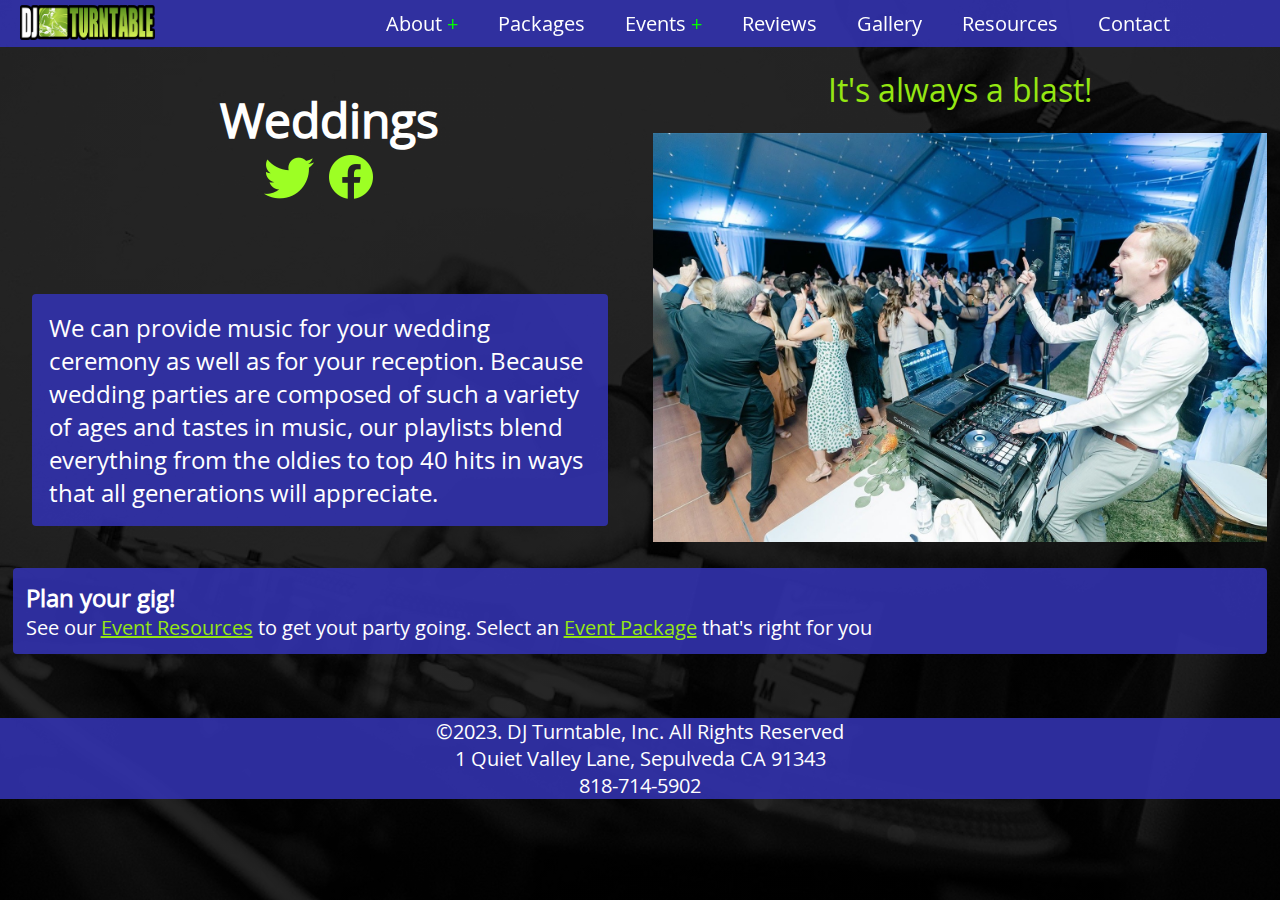
<file: weddings 2.html>
<!DOCTYPE html>
<html lang="en">
    <head>
        <title>DJ Turntable :: Musical and Entertainment Services</title>
        <meta charset="utf-8">
        <link rel="stylesheet" type="text/css" href="style.css">
        <script src="https://ajax.googleapis.com/ajax/libs/jquery/3.5.1/jquery.min.js"></script>
        
        <meta name="viewport" content="width=device-width,initial-scale=1">
        <link rel="icon" href="DJ_Turntable_LOGO_2.png">
    </head>
    <body>
        
        <div class="container2">
            <!-- <a href="#"><img class="logo" src="DJ_Turntable_LOGO_3.png"></a> -->
            <!-- <a href="#"><img class="small-logo" src="DJ_Turntable_LOGO_1.png"></a> -->
            <nav>
                <a href="index.html"><img class="small-logo" src="DJ_Turntable_LOGO_1.png" alt="DJ Turntable Logo"></a>
                <a href="index.html"><img class="logo" src="DJ_Turntable_LOGO_3.png" alt="DJ Turntable Logo"></a>
                <br>
                <a href="#" class="placeholder">LO</a>
                <!-- <input type="checkbox" id="menu-bar">
                <label for="menu-bar">Menu</label> -->
                <div class="menu-btn">
                    <div class="menu-btn__burger"></div>
                  </div>
                  
                <div class="navbar">
                    <ul>
                        <li><a href="about.html" id="about" onclick="aboutClick()">about <span class="plus">+</span></a>
                            <ul class = "dropdown-menu1">
                                <li class="dropdown-item1"><a href="story.html">My Story</a></li>
                            </ul>
                        </li>
                        
                        <li><a href="packages.html">packages</a></li>
                        <li><a href="events.html" id="events" onclick="eventClick()">events <span class="plus">+</span></a>
                            <ul class = "dropdown-menu2">
                                <li class = "dropdown-item1"><a href="weddings.html">weddings</a></li>
                                <li class = "dropdown-item2"><a href="celebrations.html">school celebrations</a></li>
                                <li class = "dropdown-item3"><a href="corporate.html">corporate events</a></li>
                                <li class = "dropdown-item4"><a href="occasions.html">special occasions</a></li>
                            </ul>
                        </li>    
                        <li><a href="reviews.html">reviews</a></li>
                        <li><a href="gallery.html">gallery</a></li>
                        <li><a href="resources.html">resources</a></li>
                        <li><a href="contact.html">contact</a></li>
                    </ul>
            </div>
            <script src="main.js"></script>
            </nav>
            <div class="spacer-area">
                <span>placeholder</span>
            </div>
            <header class="header2">
                <h1>Weddings</h1>
                <img src="twitter-icon.png" alt="Twitter Logo">
                <img id="facebook" src="facebook-icon.png" alt="facebook logo">
            </header>
            <figure>
                <figcaption>It's always a blast!</figcaption><br>
                <img src="wedding.jpg" alt="DJ Turntable performing at a wedding">
            </figure>
            <main>
                <div><p>We can provide music for your wedding ceremony as well as for your reception. Because wedding parties are composed of such a variety of ages and tastes in music, our playlists blend everything from the oldies to top 40 hits in ways that all generations will appreciate.</p>
                </div>
            </main>
            <section>
                <h2>Plan your gig!</h2>
                <p>See our <a href="resources.html"><span class="green">Event Resources</span></a> to get yout party going. Select an <a href="packages.html"><span class="green">Event Package</span></a> that's right for you</p>
            </section>
            <footer>
                <p>©2023. DJ Turntable, Inc. All Rights Reserved</p>
                <p>1 Quiet Valley Lane, Sepulveda CA 91343</p>
                <p>818-714-5902</p>
            </footer>
        </div>
    </body>
</html>
</file>
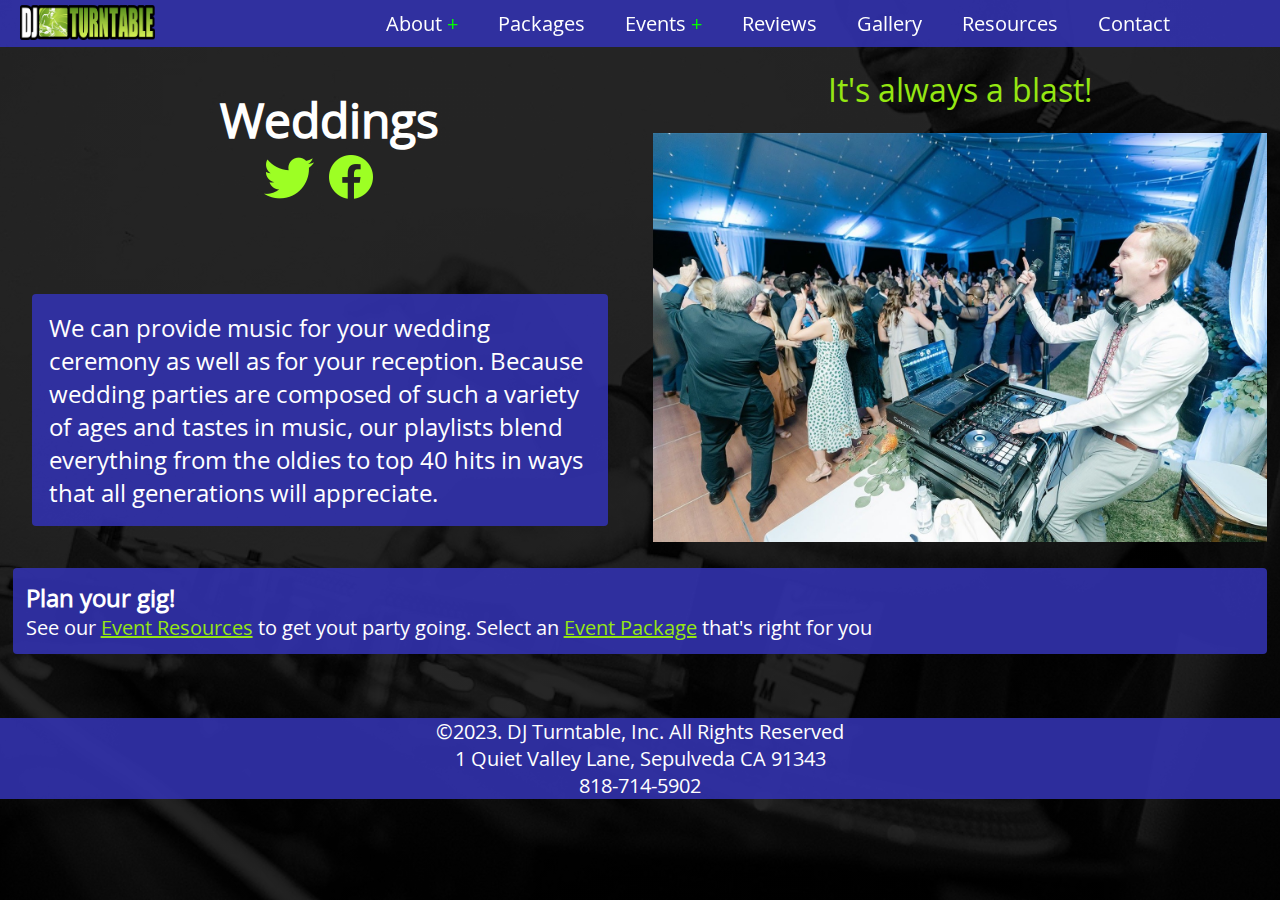
<file: weddings.html>
<!DOCTYPE html>
<html lang="en">
    <head>
        <title>DJ Turntable :: Musical and Entertainment Services</title>
        <meta charset="utf-8">
        <link rel="stylesheet" type="text/css" href="style.css">
        <script src="https://ajax.googleapis.com/ajax/libs/jquery/3.5.1/jquery.min.js"></script>
        
        <meta name="viewport" content="width=device-width,initial-scale=1">
        <link rel="icon" href="DJ_Turntable_LOGO_2.png">
    </head>
    <body>
        
        <div class="container2">
            <!-- <a href="#"><img class="logo" src="DJ_Turntable_LOGO_3.png"></a> -->
            <!-- <a href="#"><img class="small-logo" src="DJ_Turntable_LOGO_1.png"></a> -->
            <nav>
                <a href="index.html" class="small-link"><img class="small-logo" src="DJ_Turntable_LOGO_1.png" alt="DJ Turntable Logo"></a>
                <a href="index.html" class="logo-link"><img class="logo" src="DJ_Turntable_LOGO_3.png" alt="DJ Turntable Logo 3"></a>
                <br>
                <a href="#" class="placeholder">LO</a>
                <!-- <input type="checkbox" id="menu-bar">
                <label for="menu-bar">Menu</label> -->
                <div class="menu-btn">
                    <div class="menu-btn__burger"></div>
                  </div>
                  
                <div class="navbar">
                    <ul>
                        <li><a href="about.html" id="about" onclick="aboutClick()">about <span class="plus">+</span></a>
                            <ul class = "dropdown-menu1">
                                <li class="dropdown-item1"><a href="story.html">My Story</a></li>
                            </ul>
                        </li>
                        
                        <li><a href="packages.html">packages</a></li>
                        <li><a href="events.html" id="events" onclick="eventClick()">events <span class="plus">+</span></a>
                            <ul class = "dropdown-menu2">
                                <li class = "dropdown-item1"><a href="weddings.html">weddings</a></li>
                                <li class = "dropdown-item2"><a href="celebrations.html">school celebrations</a></li>
                                <li class = "dropdown-item3"><a href="corporate.html">corporate events</a></li>
                                <li class = "dropdown-item4"><a href="occasions.html">special occasions</a></li>
                            </ul>
                        </li>    
                        <li><a href="reviews.html">reviews</a></li>
                        <li><a href="gallery.html">gallery</a></li>
                        <li><a href="resources.html">resources</a></li>
                        <li><a href="contact.html">contact</a></li>
                    </ul>
            </div>
            <script src="main.js"></script>
            </nav>
            <div class="spacer-area">
                <span>placeholder</span>
            </div>
            <header class="header2">
                <h1>Weddings</h1>
                <img src="twitter-icon.png" alt="Twitter Logo">
                <img id="facebook" src="facebook-icon.png" alt="facebook logo">
            </header>
            <figure>
                <figcaption>It's always a blast!</figcaption><br>
                <img src="wedding.jpg" alt="DJ Turntable performing at a wedding">
            </figure>
            <main>
                <div><p>We can provide music for your wedding ceremony as well as for your reception. Because wedding parties are composed of such a variety of ages and tastes in music, our playlists blend everything from the oldies to top 40 hits in ways that all generations will appreciate.</p>
                </div>
            </main>
            <section>
                <h2>Plan your gig!</h2>
                <p>See our <a href="resources.html"><span class="green">Event Resources</span></a> to get yout party going. Select an <a href="packages.html"><span class="green">Event Package</span></a> that's right for you</p>
            </section>
            <footer>
                <p>©2023. DJ Turntable, Inc. All Rights Reserved</p>
                <p>1 Quiet Valley Lane, Sepulveda CA 91343</p>
                <p>818-714-5902</p>
            </footer>
        </div>
    </body>
</html>
</file>
<file: style.css>
@font-face {
    font-family: "Open Sans";
    src: url(OpenSans-Regular.ttf)format("truetype")
}
 *, *:before, *:after{
    margin: 0;
    padding: 0;
    box-sizing: border-box;
    font-family: "Open Sans", Arial, Helvetica, sans-serif;
    text-decoration: none; 
 }
 body {
    height:100vh;
    background:#000000;
    background-image: linear-gradient(rgba(0, 0, 0, 0.85), rgba(0, 0, 0, 0.85)), url("dj-grayscale2.png");
    background-size: cover;
    background-attachment: fixed;
    background-position: center;
 }
 .container1{
   display:grid;
 }
 
 nav{
    text-transform: capitalize;
    position:fixed;
    top:0; left:0; right:0;
    background:#3131abe9;
    padding:0px 7%;
    display:flex;
    align-items: center;
    justify-content:space-between ;
    z-index:999;
    grid-area: nav;
 }
figure{
   padding:2%;
   grid-area:figure;
   display:flex;
   flex-direction: row;
   justify-content:center;
   
}
section{
  grid-area: section;
  
}
form {
  grid-area: form;
  /* position: relative; */
}
aside {
  grid-area:aside;
}
.sectionG {
  color:#95e712;
  padding:0 5%;
}
.sectionE {
  color:#fff;
  justify-items: center;
  align-items: center;
  padding:10px 2.5%;
  margin:10px 2.5%;
  background: #3131abe9;
  border-radius:4px;
}

.sectionE h2{
  color: #95e712;
  font-size: 2em;
  
}
.sectionE p {
  font-size: 1.25em;
}
video {
width:426px;
max-width:100%;
min-height:240px; 
border: 1px solid #3231ab;
border-radius:3px;
} 
audio {
   border: 2px solid #3231ab;
   border-radius:28px;
}
video[poster]{
   object-fit:cover; 
}
 header{
    grid-area:header;
    padding:5%;
    text-align: center;
 }
 header h1 {
  transform: translateX(.2em);
  animation:words 1.5s;
 }
 @keyframes words {
  0% {
     opacity: 0;
     transform: translateY(.75em);
  }
   50% {
     opacity: 1;
     transform: translateX(.2em);
  }
  100% {
     opacity: 1;
     transform: translateX(.2em);
  }
}
 .headerG {
  padding:1% 5%
 }
 .headerE{
  text-align: center;
  padding:20px 5%;
 }
 .headerA {
  text-align: center;
 }


 header h1{
    color: white;
    
  }
  /* header div{
    margin:5% 5%;
  } */ 
  #facebook{
    margin-left:2%;
    /* transition: 0.2s ease-in-out; */
  }
  /* #facebook:hover{
    transform: translateY(-10px);
  } */
 main{
    grid-area:main;
    margin-bottom:1%;
    color:#ffffff;
    padding:1%;
 }
 .nestedgridE h2{
  text-align:center;
 }
 .area2 p {
  text-align: center;
 }
 .nestedgridE div h2 {
  color: #95e712;
 }
 .nestedgridE div p {
  font-size: 1.25em;
 }
 footer , .footerE{
    grid-area:footer;
    color:white;
    background-color:#3131abe9;
    text-align:center;
    margin-top:4%;
  }








  /*---------------------------For Nav----------------------------*/
 nav .placeholder{
    font-weight:bolder;
    font-size:25px;
    
    color:transparent;
 }
 .logo{
    position:absolute;
    top:5px;
    left:20px;
    height:35px;
    z-index:1000;
 }
 .small-logo{
    display:none;
    top:5px;
    left:10px;
    height:50px;
    z-index:1000;
 }
 .active{
    background:navy;
 }
 
 nav .navbar ul{
    list-style:none;
    
 }
 nav .navbar ul li{
    position:relative;
    float:left;
 }
 nav .navbar ul li a{
    font-size:20px;
    padding:10px 20px;
    color:#ffffff;
    display:block;
 }
 nav .navbar ul li a:hover{
    background:navy;
    color:#ffffff;
 }
 nav .navbar ul li ul{
    position:absolute;
    left:0;
    width:200px;
    /* background: #3131abe9; */
    /* display:none; */
 }
 nav .navbar ul li ul li{
    width:100%; 
    border-top: 1px solid navy;
    background:#4562a7;
    display:none; 
    opacity:0;

 }
 nav .navbar.touch ul li:focus-within > ul{
   display: initial;
 }
 nav .navbar ul li:hover > ul{
    display: initial;
 }
 nav .navbar.touch ul li:focus-within > .dropdown-menu2 > li{
   display: initial;
 }
 nav .navbar ul li:hover > .dropdown-menu2 > li{
    display: initial;
 }
 /* .dropdown-menu2 > li {
   display:none;
 } */

 nav .navbar.touch ul li:focus-within > .dropdown-menu1 > li{
   display: initial;
 }
 nav .navbar ul li:hover > .dropdown-menu1 > li{
    display: initial;
 }

 .dropdown-menu1 > .dropdown-item1 {
   transform-origin: top center;
   animation: translateY 300ms 70ms ease-in-out forwards;
 }

 .dropdown-menu2 > .dropdown-item1 {
   transform-origin: top center;
   animation: translateY 300ms 45ms ease-in-out forwards;
 }
 .dropdown-menu2 > .dropdown-item2 {
   transform-origin: top center;
   animation: translateY 300ms 90ms ease-in-out forwards;
 }
 .dropdown-menu2 > .dropdown-item3 {
   transform-origin: top center;
   animation: translateY 300ms 135ms ease-in-out forwards;
 }
 .dropdown-menu2 > .dropdown-item4 {
   transform-origin: top center;
   animation: translateY 300ms 170ms ease-in-out forwards;
 }
 @keyframes translateY{
   0% {
      
      opacity: 0;
      transform: translateY(0px);
   }
   80% {
      opacity: 1;
      transform: translateY(0px);
   }
   100% {
      opacity: 1;
      transform: translateY(0px);
      display:initial;
   }
 } 

 @keyframes translateX{
  0% {
     
     opacity: 0;
     transform: translateX(70px);
  }
  80% {
     opacity: 0;
     transform: translateX(-10px);
  }
  100% {
     opacity: 1;
     transform: translateX(0px);
     display:initial;
  }
} 
 /* #menu-bar{
    display:none;
 } */
 .menu-btn {
   position: relative;
   display: flex;
   justify-content: center;
   align-items: center;
   width: 40px;
   height: 40px;
   cursor: pointer;
   transition: all .35s ;
   /* border: 3px solid #fff; */
 }
 .menu-btn__burger {
   display: none;
   width: 40px;
   height: 6px;
   background: #fff;
   border-radius: 5px;
   
   transition: all .35s ;
 }
 .menu-btn__burger::before{
   display:none;
 }
 .menu-btn__burger::before,
 .menu-btn__burger::after {
   display:none;
   content: '';
   position: absolute;
   width: 40px;
   height: 6px;
   background: #fff;
   border-radius: 5px;
   transition: all .35s ;
 }
 .menu-btn__burger::before {
   transform: translateY(-16px);
 }
 .menu-btn__burger::after {
   transform: translateY(16px);
 }
 /* ANIMATION */
 .menu-btn.open .menu-btn__burger {
   transform: translateX(-40px);
   background: transparent;
   box-shadow: none;
 }
 .menu-btn.open .menu-btn__burger::before {
   transform: rotate(45deg) translate(35px, -35px);
 }
 .menu-btn.open .menu-btn__burger::after {
   transform: rotate(-45deg) translate(35px, 35px);
 }

 nav label{
    font-size: 20px;
    color:#ffffff;
    cursor:pointer;
    display:none;
 }





 .spacer-area span{
   color:transparent;
 }









 /*---------------------------For Homepage main----------------------------*/
 .intro{
   grid-area: intro;
   padding:5px;
   text-align:center;
   background: #3131abe9;
   border-radius: 4px;
 }
 .intro p{
   font-size:1.25em;
 }
 .DJ{
   grid-area:dj;
   background: #3131abe9;
   border-radius: 4px;
   margin-top: 4px;
   padding:4px;
 }
 .services{
   grid-area:services;
   background: #3131abe9;
   border-radius: 4px;
   margin-top: 4px;
   padding:4px;
 }
 .reviews{
   grid-area:reviews;
   background: #3131abe9;
   border-radius: 4px;
   margin-top: 4px;
   padding:4px;
 }
 .plus {
   color:lime;
 }
 
 
 #homevid {
   grid-area: homevid;
 }
 #homesong{
   grid-area: homesong;
 }

/*---------------------------For Swiper----------------------------*/
.swiper-container {
  width: 100vw;
  height: 56vw;
  transition: opacity .6s ease;
  
  }
  
  .swiper-container.swiper-container-coverflow {
  padding-top: 2%;
  }
  
  .swiper-container.loading {
  opacity: 0;
  visibility: hidden;
  }
  
  .swiper-container:hover .swiper-button-prev,
  .swiper-container:hover .swiper-button-next {
  transform: translateX(0);
  opacity: 1;
  visibility: visible;
  }
  
  .swiper-slide {
  background-position: center;
  background-size: cover;
  
  }
  
  .swiper-slide .entity-img {
      display: none;
  }
  
  .swiper-slide .content {
  position: absolute;
  top: 40%;
  left: 0;
  width: 50%;
  padding-left: 5%;
  color: #fff;
  background:#00000086
  }
  
  .swiper-slide .content .title {
  font-size: 2.6em;
  font-weight: bold;
  margin-bottom: 30px;
  
  }
  
  .swiper-slide .content .caption {
  display: block;
  font-size: 13px;
  line-height: 1.4;
  }
  
  [class^="swiper-button-"] {
  width: 44px;
  opacity: 0;
  visibility: hidden;
  }
  
  .swiper-button-prev {
  transform: translateX(50px);
  }
  
  .swiper-button-next {
  transform: translateX(-50px);
  }

 /* .emptydiv {
   color:transparent;
   grid-area:emptydiv;
 } */
 /* .figuregrid {
   grid-template-columns: auto;
   grid-template-areas: 
   "homevid"
   "hoemsong";
} */
.green{
  color: #95e712;
  text-decoration: underline;
}
.area1 {
  grid-area: area1;
  padding:0% 5% 5% 5%
}
.area1 div{
  margin-top:4%;
  background: #3131abe9;
  padding:2%;
  border-radius: 4px;
}
.area1 h2{
  color:#95e712;
}
.area2 {
  grid-area: area2;
}
.area2 .img-container{
  padding:0 6% 6% 6%;
}
.area2 .img-container div {
  background-image: url("DJPic1.jpg");
  background-position: center;
  background-size: cover;
  height:300px;
}
.area2 img {
  display:none;
}
.area3 {
  grid-area: area3;
  position: relative;
}
.area3 .img-container{
  padding:0 6% 6% 6%;
}
.area3 .img-container div {
  background-image: url("gallery2.jpg");
  background-position: center;
  background-size: cover;
  height:300px;
}
.area3 img {
  display:none
}
.area4 {
  grid-area: area4;
}
.area4 .img-container{
  padding:0 6% 6% 6%;
}
.area4 .img-container div {
  background-image: url("gallery4.jpg");
  background-position: center;
  background-size: cover;
  height:300px;
}
.area4 img {
  display:none;
}
.area5 {
  grid-area: area5;
}
.area5 .img-container{
  padding:0 6% 6% 6%;
}
.area5 .img-container div {
  background-image: url("gallery3.jpg");
  background-position: center;
  background-size: cover;
  height:300px;
}
.area5 img {
  display: none;
}
.area6 {
  grid-area: area6;
}
.area6 .img-container{
  padding:0 6% 6% 6%;
}
.area6 .img-container div {
  background-image: url("gallery6.jpg");
  background-position: center;
  background-size: cover;
  height:300px;
}
.area6 img {
  display: none;
}


.img__description_layer {
  position:relative;
  top: 0;
  bottom: 0;
  left: 0;
  right: 0;
  height:300px;

  background: rgba(36, 62, 206, 0.6);
  color: #fff;
  visibility: hidden;
  opacity: 0;
  display: flex;
  align-items: center;
  justify-content: center;
  
  /* transition effect. not necessary */
  transition: opacity .2s, visibility .2s;
}

.img__wrap .highlight:hover .img__description_layer {
  visibility: visible;
  opacity: 1;
}
.area2 .highlight:hover .img__description_layer{
  background-image: linear-gradient(to left bottom, rgba(36, 62, 206, 0.6), rgba(87, 206, 36, 0.6)), url("DJPic1.jpg");
}
.area3 .highlight:hover .img__description_layer{
  background-image: linear-gradient(to left bottom, rgba(36, 62, 206, 0.6), rgba(87, 206, 36, 0.6)), url("gallery2.jpg");
}
.area4 .highlight:hover .img__description_layer{
  background-image: linear-gradient(to left bottom, rgba(36, 62, 206, 0.6), rgba(87, 206, 36, 0.6)), url("gallery4.jpg");
}
.area5 .highlight:hover .img__description_layer{
  background-image: linear-gradient(to left bottom, rgba(36, 62, 206, 0.6), rgba(87, 206, 36, 0.6)), url("gallery3.jpg");
}
.area6 .highlight:hover .img__description_layer{
  background-image: linear-gradient(to left bottom, rgba(36, 62, 206, 0.6), rgba(87, 206, 36, 0.6)), url("gallery6.jpg");
}


.img__description {
  transition: .2s;
  transform: translateY(1em);
}

.img__description {
  text-decoration: underline;
}

.area2:hover .img__description {
  transform: translateY(0);
}
.container2 header {
  padding:5% 20%;
  text-align: center;
}
.container2 figure {
  display:flex;
  justify-content: center;
  flex-direction: column;
  text-align: center;
}
.container2 figure figcaption {
  font-size: 2em;
  color:#95e712;
}
.container2 figure img{
  max-width:100%;
  display: block;
  margin: 0 auto;
}
.container2 main {
  padding:5% 5% 0% 5%;
  
}
.container2 main div{
  padding:3%;
  background: #3131abe9;
  border-radius: 4px;
}
.container2 main div p {
  font-size: 1.5em;
  
}
.container2 section {
  color:#fff;
  background: #3131abe9;
  border-radius: 4px;
  margin:1%;
  padding:1%;
}
.container2 p{
  font-size: 1.25em;
}
.containerA figure img {
  max-width: 80%;
  align-self: center;
}
.containerA main {
  font-size: 1.3em;
  padding:0 3%;
  margin-top:5%;
}
.containerA main div {
  margin-top:3%;
  padding:3%;
  background: #3131abe9;
  border-radius: 4px;
}
.containerA main article{
  margin-top:3%;
  padding:3%;
  background: #3131abe9;
  border-radius: 4px;
}
.containerA main article h2{
  color:#95e712;
}
.containerA section {
  padding:0 3%;
  color:#fff;
}
.containerA section div {
  padding:3%;
  background: #3131abe9;
  border-radius: 4px;
}
.containerP aside{
  padding:3%;
}
.containerP aside div{
  padding:2%;
  background: #3131abe9;
  border-radius: 4px;
  color:#fff;
  font-size: 1.25em;
}
.containerP main figure{
  border:1px solid #3231ab;
  border-radius: 4px;
  height:25vw;
  position:relative;
  background-image: radial-gradient(rgb(20, 20, 20, .8), rgb(0, 0, 0, .7));
  
}
.containerP main figure .list-wrapper {
  position:absolute;
  max-height: 80%;
  overflow: scroll;
  z-index: 999;
  left:0;
  top:20%;
  z-index: -1;
  visibility: hidden;
  opacity: 0;
  transition: opacity .5s;
}
.containerP main figure .list-wrapper.open{
  z-index: 998;
  visibility: visible;
  opacity: 1;
}
.containerP main figure .list-wrapper ul{
  transition: .5s;
  transform: translateY(30em);
}

.containerP main figure .list-wrapper.open ul{
  transform: translateY(0);
}
.containerP main figure .list-wrapper ul{
  margin-left: 5%;
  max-width:100%;
  line-height: 2em;
  color:black;
  
}

.containerP main figure .info{
  color:black;
  min-width: 100%;
  height:5vw;
  background: rgba(150, 232, 17, .9);
  position:absolute;
  bottom:0;
  border-bottom-left-radius:4px;
  border-bottom-right-radius: 4px;
  transition: .5s ease-in-out;
  display:flex;
  align-items: center;
  padding: 5px 0 5px 0;
  /* flex-wrap: wrap; */
  /* display:grid;
  grid-template-columns:auto;
  grid-template-areas: 
  "package-title"
  "package-description"; */
}

.containerP main figure .info.open{
  height: 25vw;
  border-radius: 4px;
  /* align-items: revert; */
}
.containerP main figure .info.open h2 {
  margin-top: 10px;
  transition: .5s ease-in-out;
}

.containerP main figure .info.open button #arrow1{
  transition: .5s ease-in-out;
  transform: rotate(180deg);
}

.containerP main figure .info.open button #arrow2{
  transition: .5s ease-in-out;
  transform: rotate(180deg);
}

.containerP main figure .info.open button #arrow3{
  transition: .5s ease-in-out;
  transform: rotate(180deg);
}
/* .containerP main figure .info:hover {
  height:25vw;
  border-radius: 4px;
} */
.containerP main figure .info h2{
  margin:5px;
  transition: .5s ease-in-out;
}
.silver {
  grid-area: silverPack;
  padding:0;
}
.silver img{
  width:19vw;
}
#silverButton {
  height:3.5em;
  width:7.5em;
  top:50%;
  margin-left:auto;
  margin-right:2%;
  border:2px solid black;
  border-radius: 2px;
  background: transparent;
  cursor: pointer;
  color:black;
  font-size:1rem;
}


.gold {
  grid-area: goldPack;
  padding:0;
}
.gold img{
  width:19vw;
}
#goldButton {
  height:3.5em;
  width:7.5em;
  top:50%;
  margin-left:auto;
  margin-right:2%;
  border:2px solid black;
  border-radius: 2px;
  background: transparent;
  cursor: pointer;
  color:black;
  font-size:1rem;
  
}
.platinum {
  grid-area: platinumPack;
  padding:0;
}
.platinum img{
  width:19vw;
}
#platButton {
  height:3.5em;
  width:7.5em;
  top:50%;
  margin-left:auto;
  margin-right:2%;
  border:2px solid black;
  border-radius: 2px;
  background: transparent;
  cursor: pointer;
  color:black;
  font-size:1rem;
}

#arrow1{
  width:1em;
  transition: .5s ease-in-out;
}
#arrow1 {
  transform:translateY(5%);
}

#arrow2{
  width:1em;
  transition: .5s ease-in-out;
}
#arrow2 {
  transform:translateY(5%);
}

#arrow3{
  width:1em;
  transition: .5s ease-in-out;
}
#arrow3 {
  transform:translateY(5%);
}
.leftul {
  grid-area: leftul;
  margin-left:10%;
}
.rightul {
  grid-area: rightul;
  
}
.formhead {
  grid-area: formhead;
}
.nestedgridC {
  background: #3131abe9;
  margin:10px;
  border-radius: 4px;
}
.nestedgridC h3{
  color:#95e712;
  text-align: center;
}
.nestedgridC ul {
  list-style-type: none;
  font-size: 1.25em;
}
form .div1{
  margin-left:0%;
  color:white;
  width:75%
}
form input {
  width:100%;
}
.containerRES main p {
  font-size: 1.25em;
}
.res-paragraph {
  grid-area: res-paragraph;
  background: #3131abe9;
  border-radius: 4px;
  padding:3%;
}
.library {
  grid-area: library;
  background: #3131abe9;
  border-radius: 4px;
  padding:1% 1% 1% 3%;
}
.planning-form {
  grid-area: planning-form;
  background: #3131abe9;
  border-radius: 4px;
  padding:1% 1% 1% 3%;
}
.containerRES footer {
  margin-top:8%;
}
.review {
  background: #3131abe9;
  margin: 1% 0 1% 0;
  padding:1%;
  border-radius: 4px;
  opacity: 1;
  /* transition: opacity 250ms ease-in; */
}
.review span {
  color:#95e712;
}

/* .review.appear{
  opacity: 1;
  z-index:999;
  
} */
.review p {
  font-size: 1.15em;
}


 /* .package-title{
  display:flex;
  align-items: center;
  grid-area: package-title;
  position: absolute;
 }
 .package-description {
  grid-area: package-description;
  margin-top: 0;
  margin-bottom: auto;
  position: absolute;
  visibility: hidden;
 } */

/* .package-btn {
  position: relative;
  display: flex;
  justify-content: center;
  align-items: center;
  width: 40px;
  height: 40px;
  cursor: pointer;
  transition: all .35s ;
  /* border: 3px solid #fff; 
}
.package-btn__line {
  display: flex;
  width: 30px;
  height: 6px;
  background: black;
  border-radius: 5px;
  transition: all .35s ;
  transform: rotate(-45deg)
}
.package-btn__line::after {
  display:flex;
  content: '';
  position: absolute;
  width: 30px;
  height: 6px;
  background: black;
  border-radius: 5px;
  transition: all .35s ;
  transform: translateX(13px) translateY(13px) rotate(90deg);
}

.package-btn.open .package-btn__line {
  transform: translateX(-40px);
  background: transparent;
  box-shadow: none;
}
.package-btn.open .package-btn__line::after {
  transform: rotate(-45deg) translate(35px, 35px);
}*/

/*---------------------------Mobile Layout----------------------------*/
.spacer-area{
   grid-area:spacer;
   height:0;
}
.nestedgridA {
  grid-area: nestedA;
  display: grid;
  grid-template-columns: auto;
  grid-template-areas:
  "header"
  "figure";
}
.nestedgrid1 { /* for home*/
   
   display:grid;
   grid-template-columns: auto;
   grid-gap:1%;
   grid-template-areas:
   "intro"
   "dj"
   "services"
   "reviews";
}
.nestedgridE { /* for events */
   
  display:grid;
  grid-template-columns: auto;
  grid-gap:1%;
  grid-template-areas:
  "area1"
  "area2"
  "area3"
  "area4"
  "area5"
  "area6";
}
.nestedgridP {
  display: grid;
  grid-template-columns: auto;
  grid-gap:1%;
  grid-template-areas: 
  "silverPack"
  "goldPack"
  "platinumPack";
}
.nestedgridC {
  display: grid;
  grid-template-columns: 1fr 2fr;
  grid-template-areas: 
  "formhead formhead"
  "leftul rightul";
}
.nestedgridRES {
  display: grid;
  
  grid-template-columns:auto;
  grid-gap: 3%;
  grid-template-areas: 
  "res-paragraph"
  "library"
  "planning-form";
}
.container1{ /*for home*/
   display:grid;
    grid-template-columns: auto; 
    grid-template-areas:
    "nav"
    "spacer"
    "header"
    "figure"
    "main"
    "footer";
}
.container2{ /*for weddings, celebrations, corporate, and occasions*/
  display:grid;
   grid-template-columns: auto; 
   grid-template-areas:
   "nav"
   "spacer"
   "header"
   "main"
   "figure"
   "section"
   "footer";
}
.containerE{ /* for events */
  display:grid;
   grid-template-columns: auto; 
   grid-template-areas:
   "nav"
   "spacer"
   "header"
   "section"
   "main"
   "footer";
}
.containerG{ /*for gallery*/
  display:grid;
  grid-template-columns: auto;
  grid-template-areas:
  "nav"
  "spacer"
  "header"
  "section"
  "main"
  "footer"
}
.containerA{ /*for events*/
  display:grid;
   grid-template-columns: auto; 
   grid-template-areas:
   "nav"
   "spacer"
   "nestedA"
   "main"
   "section"
   "footer";
}
.containerP {
  display: grid;
  grid-template-columns: auto;
  grid-template-areas: 
  "nav"
  "spacer"
  "header"
  "aside"
  "main"
  "footer";
}
.containerC {
  display: grid;
  grid-template-columns: auto;
  grid-template-areas: 
  "nav"
  "spacer"
  "header"
  "main"
  "form"
  "footer";
}
form {
  position: initial;
  margin-left:15%;
}
form .div1{
  position: initial;
}

/*---------------------------Tablet Layout----------------------------*/
@media only screen and (min-width: 480px) {
   .spacer-area{
      height:75px;
   }
   .nestedgrid1 { /*for home*/
   
      display:grid;
      grid-template-columns: auto;
      grid-gap:1%;
      grid-template-areas:
      "intro"
      "dj"
      "services"
      "reviews";
   }
   .nestedgridE { /* for events */
   
    display:grid;
    grid-template-columns: auto;
    grid-gap:1%;
    grid-template-areas:
    "area1"
    "area2"
    "area3"
    "area4"
    "area5"
    "area6";
  }
  .nestedgridP {
    display: grid;
    grid-template-columns: auto;
    grid-template-areas: 
    "silverPack"
    "goldPack"
    "platinumPack";
  }
  .nestedgridC {
    display: grid;
    grid-template-columns: 1fr 2fr;
    grid-template-areas: 
    "formhead formhead"
    "leftul rightul";
  }
  .nestedgridRES {
    display: grid;
    grid-template-columns:1fr 1fr;
    grid-template-areas: 
    "res-paragraph library"
    "res-paragraph planning-form";
  }
   .container1{ /*for home*/
      display:grid;
       grid-template-columns: auto; 
       grid-template-areas:
       "nav"
       "spacer"
       "header"
       "figure"
       "main"
       "footer";
   }
   .container2{ /*for weddings, celebrations, corporate, and occasions*/
    display:grid;
     grid-template-columns: auto; 
     grid-template-areas:
     "nav"
     "spacer"
     "header"
     "main"
     "figure"
     "section"
     
     "footer";
 }
   .containerG{ /*for gallery*/
    display:grid;
    grid-template-columns: auto;
    grid-template-areas:
    "nav"
    "spacer"
    "header"
    "section"
    "main"
    "footer"
}
.containerE{ /*for events*/
  display:grid;
   grid-template-columns: auto; 
   grid-template-areas:
   "nav"
   "spacer"
   "header"
   "section"
   "main"
   "footer";
}
.containerA{ /*for events*/
    display:grid;
     grid-template-columns: auto; 
     grid-template-areas:
     "nav"
     "spacer"
     "nestedA"
     "main"
     "section"
     "footer";
  }
  .containerP {
    display: grid;
    grid-template-columns: auto;
    grid-template-areas: 
    "nav"
    "spacer"
    "header"
    "aside"
    "main"
    "footer";
  }
  .containerC {
    display: grid;
    grid-template-columns: auto;
    grid-template-areas: 
    "nav"
    "spacer"
    "header"
    "main"
    "form"
    "footer";
  }

   header h1{
      font-size:3em;
      
    }
  /* form {
    position: initial;
    margin-left: 25%;
  }
  form .div1{
    position: initial;
  } */
}


/*---------------------------Desktop Layout---------------------------*/
@media only screen and (min-width: 961px){
   .spacer-area{
      height:55px;
   }
   .nestedgrid1{ /*for home*/
      display:grid;
      grid-template-columns: 1fr 1fr 1fr;
      grid-template-areas:
      "intro intro intro"
      "dj services reviews";
   }
   .nestedgridE { /* for events */
   
    display:grid;
    grid-template-columns: 1fr 1fr;
    grid-gap:1%;
    grid-template-areas:
    "area1 area2"
    "area3 area4"
    "area5 area6";
  }
  .nestedgridP {
    display: grid;
    grid-template-columns: 1fr 1fr 1fr;
    grid-template-areas: 
    "silverPack goldPack platinumPack";
  }
  .nestedgridC {
    display: grid;
    grid-template-columns: 1fr 2fr;
    grid-template-areas: 
    "formhead formhead"
    "leftul rightul";
  }
  .nestedgridRES {
    display: grid;
    grid-template-columns:1fr 1fr;
    grid-template-areas: 
    "res-paragraph library"
    "res-paragraph planning-form";
  }
    .container1{ /*for home page*/
        display:grid;
        grid-template-columns: 1fr 1fr auto;
        grid-template-areas:
        "nav nav nav"
        "spacer spacer spacer"
        "header header figure"
        "main main main"
        "footer footer footer";
    }
    .container2{ /*for home page*/
      display:grid;
      grid-template-columns: 1fr 1fr auto;
      grid-template-areas:
      "nav nav nav"
      "spacer spacer spacer"
      "header figure figure"
      "main figure figure"
      "section section section"
      "footer footer footer";
  }
    .containerG{ /*for gallery*/
      display:grid;
      grid-template-columns: auto;
      grid-template-areas:
      "nav"
      "spacer"
      "header"
      "section"
      "main"
      "footer"
  }
  .containerE{ /*for events*/
    display:grid;
     grid-template-columns: 1fr 1fr 1fr; 
     grid-template-areas:
     "nav nav nav"
     "spacer spacer spacer"
     "header section section"
     "main main main"
     "footer footer footer";
  }
  .containerA{ /*for events*/
    display:grid;
     grid-template-columns: 1fr 1fr; 
     grid-template-areas:
     "nav nav"
     "spacer spacer"
     "nestedA main"
     "nestedA section"
     "footer footer";
  }
  .containerP {
    display: grid;
    grid-template-columns: 1fr 2fr;
    grid-template-areas: 
    "nav nav"
    "spacer spacer"
    "header aside"
    "main main"
    "footer footer";
  }
  .containerC {
    display: grid;
    grid-template-columns: 1fr 1fr;
    grid-template-areas: 
    "nav nav"
    "spacer spacer "
    "header header "
    "main form"
    "footer footer";
  }
    .intro{
      text-align: left;
    }
    header h1{
      font-size:3em;
      
    }
    .swiper-container {
      height: 28vw;
  }
  
  /* form {
    position: relative;
    margin-left: 0;
  }
  form .div1{
    position: absolute;
  } */
  
}
/*---------------------------Mobile and Tablet Layout----------------------------*/
@media only screen and (max-width: 480px) {
   header, .headerG, .headerE, .header2{
      padding-top:100px;
   }
   .swiper-slide .content .title {
    font-size: 1.9em;
  }
  .area2 .img-container{
    padding:0 4% 4% 4%;
  }
  .area2 .img-container div {
    height:250px;
  }
  .area3 .img-container{
    padding:0 4% 4% 4%;
  }
  .area3 .img-container div {
    height:250px;
  }
  .area4 .img-container{
    padding:0 4% 4% 4%;
  }
  .area4 .img-container div {
    height:250px;
  }
  .area5 .img-container{
    padding:0 4% 4% 4%;
  }
  .area5 .img-container div {
    height:250px;
  }
  .area6 .img-container{
    padding:0 4% 4% 4%;
  }
  .area6 .img-container div {
    height:250px;
  }
  #silverButton {
    height:3em;
  }
  #goldButton {
    height:3em;
  }
  #platButton {
    height:3em;
  }
  
}
@media only screen and (max-width:960px){
    nav{
        padding:20px;
    }
    nav label{
        display: initial;
        margin:10px;
    }
    nav .navbar{
        position:absolute;
        top:100%; left:0; right:0;
        background:#3131abe9;
        border-top: 1px solid navy;
        display:none;

    }
    nav .navbar ul li{
        width: 100%;
        border-top: 1px solid navy;

    }
    nav .navbar ul li ul{
        position:relative;
        width:100%;
    }
    nav .navbar ul li ul li{
        background:#4562a7;
    }
    /* #menu-bar:checked ~ .navbar{
        display: initial;
    } */
    .menu-btn__burger {
      display:flex;
    }
    .menu-btn__burger::before {
      display:flex;
    }
    .menu-btn__burger::after {
      display:flex;
    }
    .navbar {
      display:none;
    }
    .navbar.on{
      display:initial;
    }
    .navbar.on a {
      min-width:100%;
    }
    .footerE{
      margin-top:20%;
    }
    .containerP main figure{
      height:50vw;
    }
    .silver img{
      width:38vw;
    }
    .gold img{
      width:38vw;
    }
    .platinum img{
      width:38vw;
    }
    .containerP main figure .info{
      height:10vw;
    }
    .containerP main figure .info.open {
      height:50vw;
      border-radius: 4px;
    }
} 
@media only screen and (max-width:1050px) and (min-width:960px){
   nav {
      padding:10px;
    }
}
@media only screen and (max-width:1050px){
   nav {
      padding:10px;
    }
    nav .placeholder{
        display:none;
    }
    .logo{
        display:none;
        z-index:0;

    }
    .logo-link{
      display:none;
    }
    .small-logo{
        display: initial;
        position:absolute;
        z-index:1000;
    }
    .small-link{
      display:initial;
    }
}
</file>
